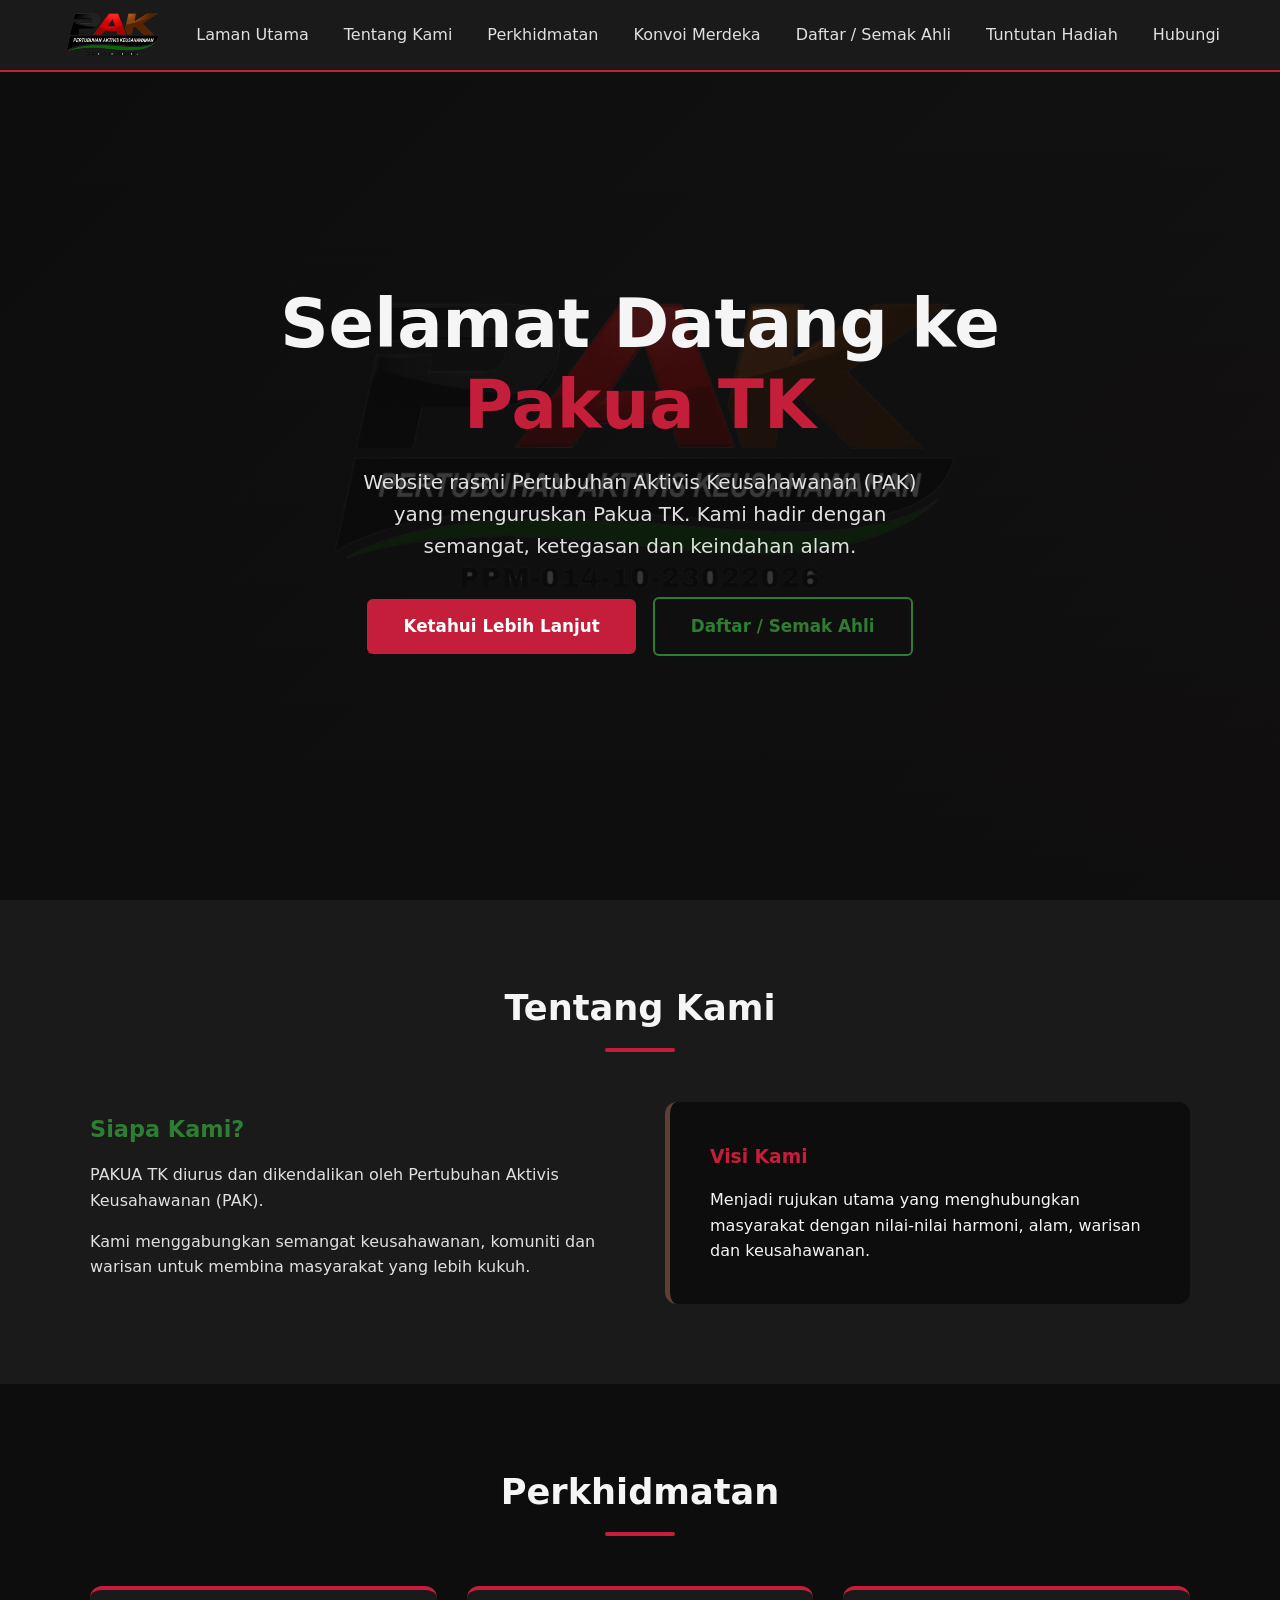
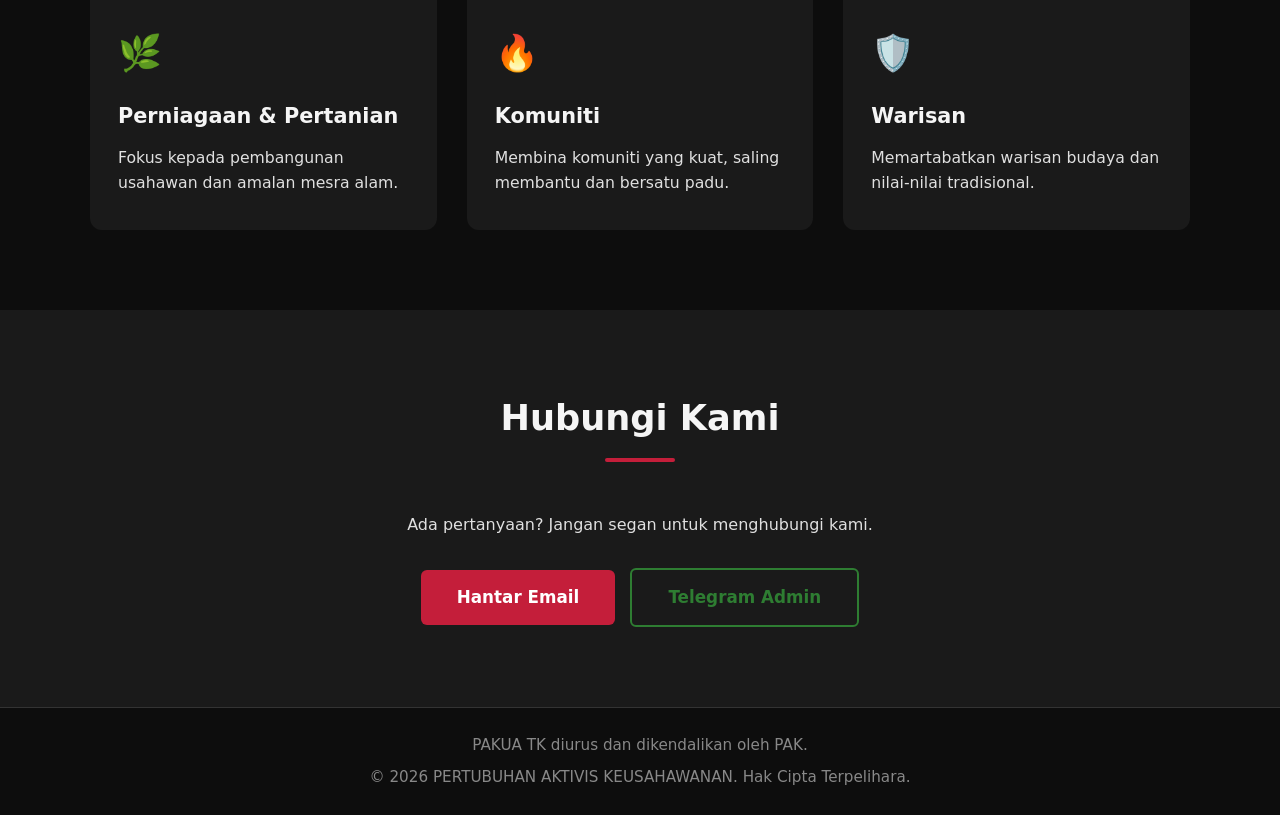
<file: index.html>
<!DOCTYPE html>
<html lang="ms">
<head>
  <meta charset="UTF-8">
  <meta name="viewport" content="width=device-width, initial-scale=1.0">

  <!-- Google Site Verification -->
  <meta name="google-site-verification" content="F7gs9fwdc5c5ignwfaroPd4yM3DponBqpwv69Z9k290" />

  <!-- Primary SEO -->
  <title>PAKUA TK & PAK | Pertubuhan Aktivis Keusahawanan</title>
  <meta name="title" content="PAKUA Selangor & PAK | Pertubuhan Aktivis Keusahawanan">
  <meta name="description" content="Website rasmi PAKUA TK dan Pertubuhan Aktivis Keusahawanan (PAK). Daftar ahli, program Konvoi Merdeka, dan maklumat rasmi.">
  <meta name="robots" content="index, follow">
  <meta name="author" content="Pertubuhan Aktivis Keusahawanan (PAK)">
  <link rel="canonical" href="https://pakua-sel.my/">

  <!-- Open Graph -->
  <meta property="og:type" content="website">
  <meta property="og:url" content="https://pakua-sel.my/">
  <meta property="og:title" content="PAKUA Selangor & PAK">
  <meta property="og:description" content="Website rasmi PAKUA TK dan Pertubuhan Aktivis Keusahawanan (PAK).">
  <meta property="og:image" content="https://i.ibb.co/Pvdn5DMP/IMG-0446.jpg">
  <meta property="og:locale" content="ms_MY">

  <!-- Twitter -->
  <meta name="twitter:card" content="summary_large_image">
  <meta name="twitter:title" content="PAKUA TK & PAK">
  <meta name="twitter:description" content="Website rasmi PAKUA TK dan PAK.">
  <meta name="twitter:image" content="https://i.ibb.co/Pvdn5DMP/IMG-0446.jpg">

  <!-- Favicon -->
  <link rel="icon" type="image/png" href="https://i.ibb.co/DD7QKDFV/2-D42-C2-F9-9-A7-A-4921-8-E6-E-CA17-A6-A873-E0.jpg">

  <link rel="stylesheet" href="style.css">
</head>
<body>

  <!-- Navbar -->
  <header>
    <div class="nav-container">
      <a href="/" class="logo">
        <img src="logo.png" alt="PAK Logo" class="logo-img">
      </a>
      
      <ul class="nav-links" id="navLinks">
        <li><a href="#home">Laman Utama</a></li>
        <li><a href="#about">Tentang Kami</a></li>
        <li><a href="#services">Perkhidmatan</a></li>
        <li><a href="/merdeka69/">Konvoi Merdeka</a></li>
        <li><a href="/pak/">Daftar / Semak Ahli</a></li>
        <li><a href="/claim/">Tuntutan Hadiah</a></li>
        <li><a href="#contact">Hubungi</a></li>
      </ul>

      <div class="hamburger" id="hamburger">
        <span></span>
        <span></span>
        <span></span>
      </div>
    </div>
  </header>

  <!-- Hero -->
  <section class="hero" id="home">
    <div class="hero-content">
      <h1>Selamat Datang ke<br><span>Pakua TK</span></h1>
      <p>Website rasmi Pertubuhan Aktivis Keusahawanan (PAK) yang menguruskan Pakua TK. Kami hadir dengan semangat, ketegasan dan keindahan alam.</p>
      <div>
        <a href="#about" class="btn">Ketahui Lebih Lanjut</a>
        <a href="/pak/" class="btn btn-outline">Daftar / Semak Ahli</a>
      </div>
    </div>
  </section>

  <!-- About -->
  <section class="about" id="about">
    <div class="container">
      <h2 class="section-title">Tentang Kami</h2>
      <div class="about-grid">
        <div class="about-text">
          <h3>Siapa Kami?</h3>
          <p>PAKUA TK diurus dan dikendalikan oleh Pertubuhan Aktivis Keusahawanan (PAK).</p>
          <p>Kami menggabungkan semangat keusahawanan, komuniti dan warisan untuk membina masyarakat yang lebih kukuh.</p>
        </div>
        <div class="about-box">
          <h3 style="color: var(--red); margin-bottom: 15px;">Visi Kami</h3>
          <p>Menjadi rujukan utama yang menghubungkan masyarakat dengan nilai-nilai harmoni, alam, warisan dan keusahawanan.</p>
        </div>
      </div>
    </div>
  </section>

  <!-- Services -->
  <section id="services">
    <div class="container">
      <h2 class="section-title">Perkhidmatan</h2>
      <div class="cards">
        <div class="card">
          <div class="icon">🌿</div>
          <h3>Perniagaan & Pertanian</h3>
          <p>Fokus kepada pembangunan usahawan dan amalan mesra alam.</p>
        </div>
        <div class="card">
          <div class="icon">🔥</div>
          <h3>Komuniti</h3>
          <p>Membina komuniti yang kuat, saling membantu dan bersatu padu.</p>
        </div>
        <div class="card">
          <div class="icon">🛡️</div>
          <h3>Warisan</h3>
          <p>Memartabatkan warisan budaya dan nilai-nilai tradisional.</p>
        </div>
      </div>
    </div>
  </section>

  <!-- Contact -->
  <section class="contact" id="contact">
    <div class="container">
      <h2 class="section-title">Hubungi Kami</h2>
      <p style="margin-bottom: 30px; color: var(--light);">Ada pertanyaan? Jangan segan untuk menghubungi kami.</p>
      <a href="mailto:info@pakua-sel.my" class="btn">Hantar Email</a>
      <a href="https://t.me/MastaXul" class="btn btn-outline" style="margin-left:10px;" target="_blank">Telegram Admin</a>
    </div>
  </section>

  <!-- Footer -->
  <footer>
    <p>PAKUA TK diurus dan dikendalikan oleh PAK.</p>
    <p style="margin-top:8px;">© 2026 PERTUBUHAN AKTIVIS KEUSAHAWANAN. Hak Cipta Terpelihara.</p>
  </footer>

  <script src="script.js"></script>
</body>
</html>
</file>
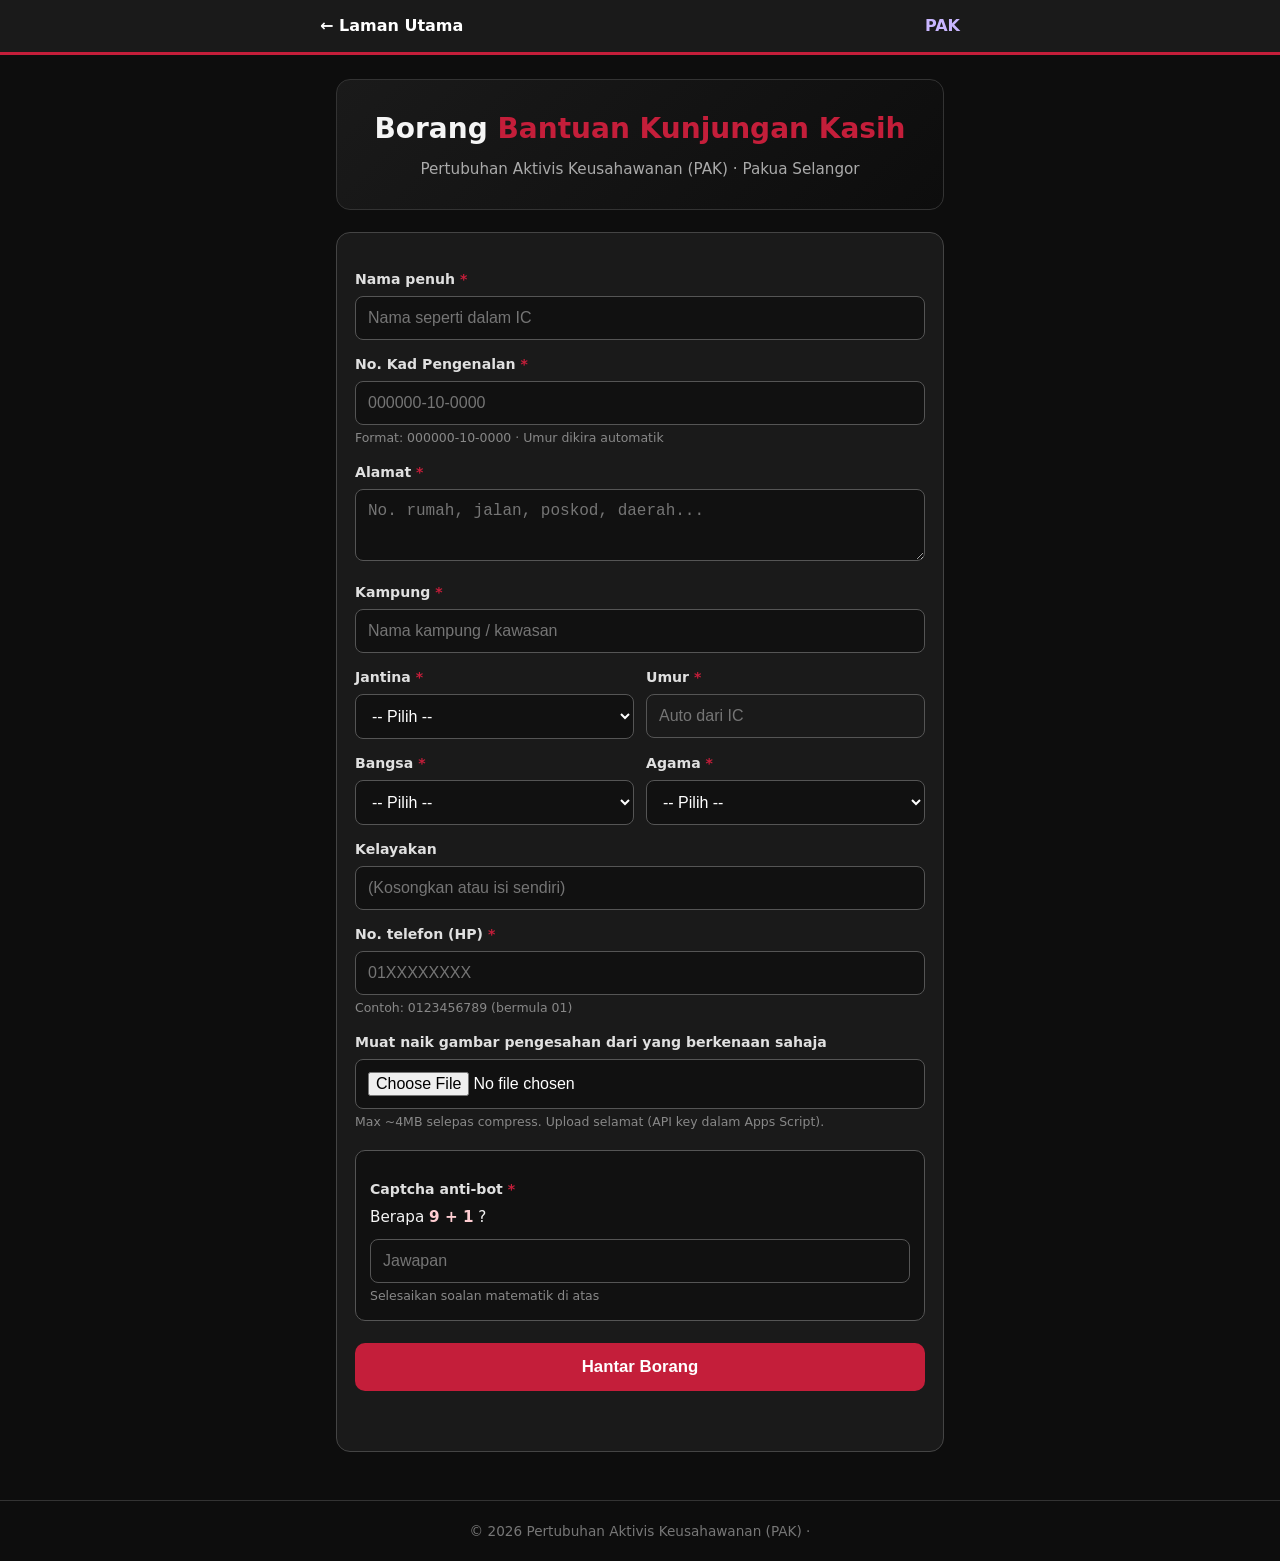
<file: kunjungankasih/index.html>
<!DOCTYPE html>
<html lang="ms">
<head>
  <meta charset="UTF-8">
  <meta name="viewport" content="width=device-width, initial-scale=1.0">
  <title>Borang Bantuan Kunjungan Kasih | PAK</title>
  <meta name="robots" content="index, follow">
  <link rel="icon" type="image/png" href="https://i.ibb.co/DD7QKDFV/2-D42-C2-F9-9-A7-A-4921-8-E6-E-CA17-A6-A873-E0.jpg">
  <style>
    * { margin: 0; padding: 0; box-sizing: border-box; }
    :root {
      --black: #0d0d0d; --dark: #1a1a1a; --red: #c41e3a;
      --white: #f5f5f5; --light: #e0e0e0;
    }
    body {
      font-family: 'Segoe UI', system-ui, sans-serif;
      background: var(--black); color: var(--white); line-height: 1.5; min-height: 100vh;
    }
    header {
      background: var(--dark); border-bottom: 3px solid var(--red);
      padding: 14px 18px; position: sticky; top: 0; z-index: 20;
    }
    .nav-inner {
      max-width: 640px; margin: 0 auto;
      display: flex; justify-content: space-between; align-items: center;
    }
    .nav-inner a { color: #fff; text-decoration: none; font-weight: 600; }
    .nav-inner a:hover { color: var(--red); }
    .wrap { max-width: 640px; margin: 0 auto; padding: 24px 16px 48px; }
    .hero {
      text-align: center; margin-bottom: 22px; padding: 28px 16px; border-radius: 14px;
      background: linear-gradient(135deg, #1a1a1a, #0d0d0d); border: 1px solid #333;
    }
    .hero h1 { font-size: clamp(1.35rem, 4vw, 1.75rem); margin-bottom: 8px; }
    .hero h1 span { color: var(--red); }
    .hero p { color: #aaa; font-size: 0.95rem; }
    .form-card {
      background: var(--dark); border: 1px solid #444; border-radius: 14px; padding: 22px 18px;
    }
    label {
      display: block; font-size: 0.88rem; color: var(--light); margin: 14px 0 6px; font-weight: 600;
    }
    label .req { color: var(--red); }
    input, select, textarea {
      width: 100%; padding: 12px; border-radius: 8px; border: 1px solid #555;
      background: #111; color: #fff; font-size: 1rem;
    }
    input:focus, select:focus, textarea:focus { outline: none; border-color: var(--red); }
    input[readonly] { background: #1a1a1a; color: #ccc; }
    textarea { min-height: 72px; resize: vertical; }
    .hint { font-size: 0.78rem; color: #888; margin-top: 4px; }
    .row2 { display: grid; grid-template-columns: 1fr 1fr; gap: 12px; }
    @media (max-width: 520px) { .row2 { grid-template-columns: 1fr; } }
    .captcha-box {
      margin-top: 18px; padding: 14px; border-radius: 10px;
      background: #111; border: 1px solid #555;
    }
    .captcha-box strong { color: #ffcdd2; }
    .preview {
      display: none; max-width: 160px; margin-top: 8px; border-radius: 8px; border: 1px solid #444;
    }
    .btn {
      width: 100%; margin-top: 22px; padding: 14px; border: none; border-radius: 10px;
      background: var(--red); color: #fff; font-weight: 700; font-size: 1.05rem; cursor: pointer;
    }
    .btn:disabled { opacity: 0.5; cursor: not-allowed; }
    #msg { text-align: center; margin-top: 14px; min-height: 24px; font-size: 0.95rem; }
    #msg.ok { color: #81c784; }
    #msg.err { color: #ef9a9a; }
    footer {
      text-align: center; padding: 20px; color: #777; font-size: 0.85rem; border-top: 1px solid #333;
    }
  </style>
</head>
<body>

<header>
  <div class="nav-inner">
    <a href="/">← Laman Utama</a>
    <span style="font-weight:700;color:#c9b6ff;">PAK</span>
  </div>
</header>

<div class="wrap">
  <section class="hero">
    <h1>Borang <span>Bantuan Kunjungan Kasih</span></h1>
    <p>Pertubuhan Aktivis Keusahawanan (PAK) · Pakua Selangor</p>
  </section>

  <div class="form-card">
    <form id="borangKunjungan" autocomplete="on">
      <label>Nama penuh <span class="req">*</span></label>
      <input type="text" id="nama" required placeholder="Nama seperti dalam IC">

      <label>No. Kad Pengenalan <span class="req">*</span></label>
      <input type="text" id="ic" required inputmode="numeric" placeholder="000000-10-0000" maxlength="14">
      <p class="hint">Format: 000000-10-0000 · Umur dikira automatik</p>

      <label>Alamat <span class="req">*</span></label>
      <textarea id="alamat" required placeholder="No. rumah, jalan, poskod, daerah..."></textarea>

      <label>Kampung <span class="req">*</span></label>
      <input type="text" id="kampung" required placeholder="Nama kampung / kawasan">

      <div class="row2">
        <div>
          <label>Jantina <span class="req">*</span></label>
          <select id="jantina" required>
            <option value="">-- Pilih --</option>
            <option>Lelaki</option>
            <option>Perempuan</option>
          </select>
        </div>
        <div>
          <label>Umur <span class="req">*</span></label>
          <input type="number" id="umur" required readonly min="1" max="120" placeholder="Auto dari IC">
        </div>
      </div>

      <div class="row2">
        <div>
          <label>Bangsa <span class="req">*</span></label>
          <select id="bangsa" required>
            <option value="">-- Pilih --</option>
            <option>Melayu</option>
            <option>Cina</option>
            <option>India</option>
            <option>Bumiputera Sabah</option>
            <option>Bumiputera Sarawak</option>
            <option>Lain-lain</option>
          </select>
        </div>
        <div>
          <label>Agama <span class="req">*</span></label>
          <select id="agama" required>
            <option value="">-- Pilih --</option>
            <option>Islam</option>
            <option>Buddha</option>
            <option>Hindu</option>
            <option>Kristian</option>
            <option>Lain-lain</option>
          </select>
        </div>
      </div>

      <label>Kelayakan</label>
      <input type="text" id="kelayakan" placeholder="(Kosongkan atau isi sendiri)">

      <label>No. telefon (HP) <span class="req">*</span></label>
      <input type="tel" id="telefon" required inputmode="tel" placeholder="01XXXXXXXX" maxlength="12">
      <p class="hint">Contoh: 0123456789 (bermula 01)</p>

      <label>Muat naik gambar pengesahan dari yang berkenaan sahaja</label>
      <input type="file" id="gambarFile" accept="image/*">
      <p class="hint">Max ~4MB selepas compress. Upload selamat (API key dalam Apps Script).</p>
      <img id="gambarPreview" class="preview" alt="Pratonton gambar">
      <input type="hidden" id="gambarUrl">

      <div class="captcha-box">
        <label>Captcha anti-bot <span class="req">*</span></label>
        <p style="margin:6px 0 10px;font-size:0.95rem;">
          Berapa <strong id="captchaSoalan">?</strong> ?
        </p>
        <input type="number" id="captchaJawapan" required placeholder="Jawapan" inputmode="numeric">
        <p class="hint">Selesaikan soalan matematik di atas</p>
      </div>

      <button type="submit" class="btn" id="btnHantar">Hantar Borang</button>
    </form>
    <p id="msg"></p>
  </div>
</div>

<footer>
  <p>© 2026 Pertubuhan Aktivis Keusahawanan (PAK) · </p>
</footer>

<script>
  const API_URL = "https://script.google.com/macros/s/AKfycbzyf3NTQYIIMAnyaHDr1y3idBJ7qxV3AY9iU1O92k4lcFH-BkHBvg6F2L2Tt04LJ6CK/exec";

  const namaInput = document.getElementById("nama");
  const alamatInput = document.getElementById("alamat");
  const kampungInput = document.getElementById("kampung");
  const icInput = document.getElementById("ic");
  const umurInput = document.getElementById("umur");
  const telInput = document.getElementById("telefon");
  const gambarFile = document.getElementById("gambarFile");
  const gambarPreview = document.getElementById("gambarPreview");
  const gambarUrlInput = document.getElementById("gambarUrl");
  const msg = document.getElementById("msg");
  const btn = document.getElementById("btnHantar");

  let captchaHasil = 0;

  function titleCaseLive(str) {
    return str.replace(/(^|\s)(\S)/g, function (_, sp, ch) {
      return sp + ch.toUpperCase();
    });
  }

  function applyTitleCaseOnInput(el) {
    el.addEventListener("input", function () {
      const pos = this.selectionStart;
      const before = this.value;
      const after = titleCaseLive(before);
      if (before !== after) {
        this.value = after;
        try { this.setSelectionRange(pos, pos); } catch (e) {}
      }
    });
  }

  applyTitleCaseOnInput(namaInput);
  applyTitleCaseOnInput(alamatInput);
  applyTitleCaseOnInput(kampungInput);

  icInput.addEventListener("input", function () {
    let d = this.value.replace(/\D/g, "").slice(0, 12);
    if (d.length > 8) {
      this.value = d.slice(0, 6) + "-" + d.slice(6, 8) + "-" + d.slice(8);
    } else if (d.length > 6) {
      this.value = d.slice(0, 6) + "-" + d.slice(6);
    } else {
      this.value = d;
    }
    kiraUmurDariIC(d);
  });

  function kiraUmurDariIC(digit12) {
    if (digit12.length < 6) {
      umurInput.value = "";
      return;
    }
    const yy = parseInt(digit12.slice(0, 2), 10);
    const mm = parseInt(digit12.slice(2, 4), 10);
    const dd = parseInt(digit12.slice(4, 6), 10);
    if (mm < 1 || mm > 12 || dd < 1 || dd > 31) {
      umurInput.value = "";
      return;
    }
    const now = new Date();
    const tahunPenuh = yy <= (now.getFullYear() % 100) ? 2000 + yy : 1900 + yy;
    const lahir = new Date(tahunPenuh, mm - 1, dd);
    if (lahir.getMonth() !== mm - 1 || lahir.getDate() !== dd) {
      umurInput.value = "";
      return;
    }
    let umur = now.getFullYear() - lahir.getFullYear();
    const m = now.getMonth() - lahir.getMonth();
    if (m < 0 || (m === 0 && now.getDate() < lahir.getDate())) umur--;
    if (umur < 1 || umur > 120) {
      umurInput.value = "";
      return;
    }
    umurInput.value = umur;
  }

  telInput.addEventListener("input", function () {
    this.value = this.value.replace(/\D/g, "").slice(0, 11);
  });

  function buatCaptcha() {
    const a = Math.floor(Math.random() * 8) + 2;
    const b = Math.floor(Math.random() * 8) + 1;
    captchaHasil = a + b;
    document.getElementById("captchaSoalan").textContent = a + " + " + b;
    document.getElementById("captchaJawapan").value = "";
  }
  buatCaptcha();

  function validIC(v) {
    return /^\d{6}-\d{2}-\d{4}$/.test(v);
  }
  function validHP(v) {
    return /^01\d{8,9}$/.test(v);
  }

  function kecilkanGambar(file, maxSisi, kualiti) {
    maxSisi = maxSisi || 1280;
    kualiti = kualiti || 0.82;
    return new Promise(function (resolve) {
      var img = new Image();
      var url = URL.createObjectURL(file);
      img.onload = function () {
        var skala = Math.min(1, maxSisi / Math.max(img.width, img.height));
        var c = document.createElement("canvas");
        c.width = Math.round(img.width * skala);
        c.height = Math.round(img.height * skala);
        c.getContext("2d").drawImage(img, 0, 0, c.width, c.height);
        URL.revokeObjectURL(url);
        c.toBlob(function (b) {
          resolve(b ? new File([b], "gambar.jpg", { type: "image/jpeg" }) : file);
        }, "image/jpeg", kualiti);
      };
      img.onerror = function () {
        URL.revokeObjectURL(url);
        resolve(file);
      };
      img.src = url;
    });
  }

  function fileToBase64(file) {
    return new Promise(function (resolve, reject) {
      var reader = new FileReader();
      reader.onload = function () {
        resolve(String(reader.result || "").split(",")[1] || "");
      };
      reader.onerror = reject;
      reader.readAsDataURL(file);
    });
  }

  gambarFile.addEventListener("change", async function () {
    var asal = this.files[0];
    gambarUrlInput.value = "";
    gambarPreview.style.display = "none";
    if (!asal) return;

    if (asal.size > 8 * 1024 * 1024) {
      msg.className = "err";
      msg.textContent = "❌ Gambar terlalu besar (max 8MB sebelum compress)";
      this.value = "";
      return;
    }

    msg.className = "";
    msg.textContent = "⏳ Memproses & upload gambar...";
    btn.disabled = true;

    try {
      var file = await kecilkanGambar(asal);
      gambarPreview.src = URL.createObjectURL(file);
      gambarPreview.style.display = "block";

      var base64 = await fileToBase64(file);
      var res = await fetch(API_URL, {
        method: "POST",
        headers: { "Content-Type": "text/plain;charset=utf-8" },
        body: JSON.stringify({
          action: "uploadGambar",
          base64: base64,
          mime: file.type || "image/jpeg"
        })
      });
      var json = await res.json();
      if (!json.success) throw new Error(json.error || "Upload gagal");

      gambarUrlInput.value = json.url || "";
      msg.className = "ok";
      msg.textContent = "✅ Gambar dimuat naik";
    } catch (err) {
      msg.className = "err";
      msg.textContent = "❌ Gambar: " + (err.message || err);
      gambarFile.value = "";
      gambarPreview.style.display = "none";
      gambarUrlInput.value = "";
    }
    btn.disabled = false;
  });

  document.getElementById("borangKunjungan").addEventListener("submit", async function (e) {
    e.preventDefault();
    msg.className = "";
    msg.textContent = "";

    const jawapan = parseInt(document.getElementById("captchaJawapan").value, 10);
    if (jawapan !== captchaHasil) {
      msg.className = "err";
      msg.textContent = "⚠️ Captcha salah. Cuba lagi.";
      buatCaptcha();
      return;
    }

    const payload = {
      action: "simpanKunjungan",
      nama: namaInput.value.trim(),
      ic: icInput.value.trim(),
      alamat: alamatInput.value.trim(),
      kampung: kampungInput.value.trim(),
      jantina: document.getElementById("jantina").value,
      bangsa: document.getElementById("bangsa").value,
      agama: document.getElementById("agama").value,
      umur: umurInput.value,
      kelayakan: document.getElementById("kelayakan").value.trim(),
      telefon: telInput.value.trim(),
      gambarUrl: gambarUrlInput.value.trim()
    };

    if (!validIC(payload.ic)) {
      msg.className = "err";
      msg.textContent = "⚠️ No. IC mesti format 000000-10-0000";
      icInput.focus();
      return;
    }
    if (!payload.umur) {
      msg.className = "err";
      msg.textContent = "⚠️ Umur tidak dapat dikira. Semak No. IC.";
      icInput.focus();
      return;
    }
    if (!validHP(payload.telefon)) {
      msg.className = "err";
      msg.textContent = "⚠️ No. HP mesti bermula 01 dan 10–11 digit";
      telInput.focus();
      return;
    }

    btn.disabled = true;
    msg.textContent = "⏳ Menghantar...";

    try {
      const res = await fetch(API_URL, {
        method: "POST",
        headers: { "Content-Type": "text/plain;charset=utf-8" },
        body: JSON.stringify(payload)
      });
      const json = await res.json();
      if (!json.success) throw new Error(json.error || "Gagal simpan");

      msg.className = "ok";
      msg.textContent = "✅ Borang berjaya dihantar. Terima kasih.";
      this.reset();
      umurInput.value = "";
      gambarUrlInput.value = "";
      gambarPreview.style.display = "none";
      buatCaptcha();
    } catch (err) {
      msg.className = "err";
      msg.textContent = "❌ Gagal: " + (err.message || err);
      buatCaptcha();
    }
    btn.disabled = false;
  });
</script>
</body>
</html>
</file>
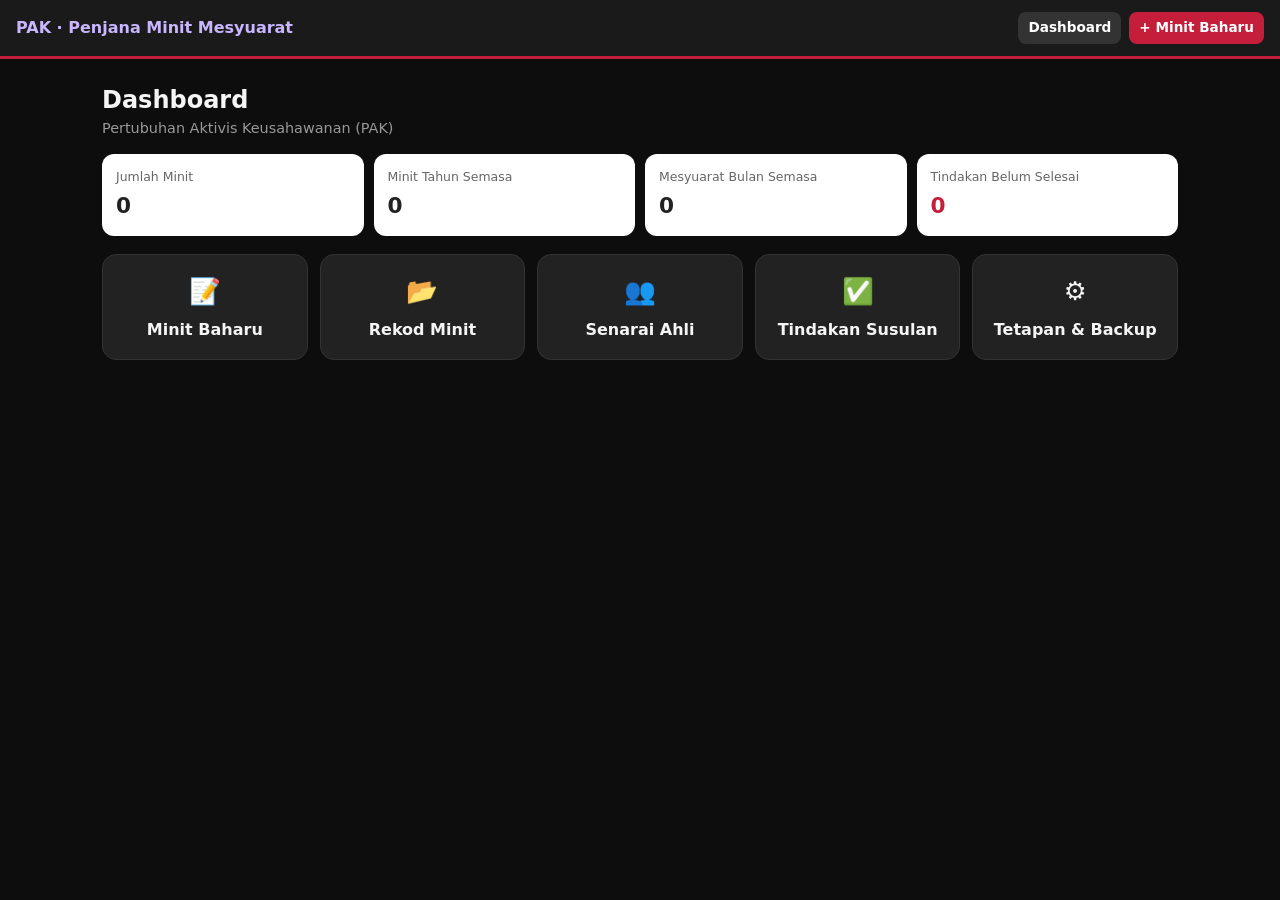
<file: minitmesyuarat/index.html>
<!DOCTYPE html>
<html lang="ms">
<head>
<meta charset="UTF-8">
<meta name="viewport" content="width=device-width, initial-scale=1.0, viewport-fit=cover">
<title>PAK – Penjana Minit Mesyuarat</title>
<meta name="robots" content="noindex, nofollow">
<link rel="icon" type="image/jpeg" href="https://i.ibb.co/DD7QKDFV/2-D42-C2-F9-9-A7-A-4921-8-E6-E-CA17-A6-A873-E0.jpg">
<style>
:root{--bg:#0d0d0d;--panel:#1a1a1a;--card:#222;--red:#c41e3a;--green:#2e7d32;--purple:#6a1b9a;--text:#f5f5f5;--muted:#999;--border:#333}
*{box-sizing:border-box;margin:0;padding:0}
body{font-family:system-ui,-apple-system,'Segoe UI',sans-serif;background:var(--bg);color:var(--text);line-height:1.45;min-height:100vh;padding:env(safe-area-inset-top,0) env(safe-area-inset-right,0) env(safe-area-inset-bottom,0) env(safe-area-inset-left,0)}
button,input,select,textarea{font:inherit}
.hidden{display:none!important}
.app-header{background:var(--panel);border-bottom:3px solid var(--red);padding:12px 16px;position:sticky;top:0;z-index:40;display:flex;align-items:center;justify-content:space-between;gap:12px;flex-wrap:wrap}
.app-header h1{font-size:1rem;color:#c9b6ff}
.btn{border:none;border-radius:10px;padding:10px 14px;font-weight:700;cursor:pointer;color:#fff;background:var(--red)}
.btn:disabled{opacity:.45;cursor:not-allowed}
.btn-sec{background:#333}.btn-green{background:var(--green)}.btn-purple{background:var(--purple)}.btn-dark{background:#555}
.btn-sm{padding:6px 10px;font-size:.85rem;border-radius:8px}
.wrap{max-width:1100px;margin:0 auto;padding:16px 12px 40px}
.grid-stats{display:grid;grid-template-columns:repeat(auto-fit,minmax(140px,1fr));gap:10px;margin:16px 0}
.stat{background:#fff;color:#222;border-radius:12px;padding:14px}
.stat .lbl{font-size:.78rem;color:#666}.stat .val{font-size:1.35rem;font-weight:800;margin-top:4px}
.menu-grid{display:grid;grid-template-columns:repeat(auto-fit,minmax(160px,1fr));gap:12px;margin-top:18px}
.menu-card{background:var(--card);border:1px solid var(--border);border-radius:14px;padding:18px 14px;text-align:center;cursor:pointer}
.menu-card:active{transform:scale(.98)}
.menu-card .ico{font-size:1.6rem;margin-bottom:8px}.menu-card .ttl{font-weight:700}
.panel{background:var(--panel);border:1px solid var(--border);border-radius:14px;padding:16px;margin-bottom:14px}
.panel h2{font-size:1.05rem;margin-bottom:12px;color:#c9b6ff}
label{display:block;font-size:.85rem;color:var(--muted);margin:8px 0 4px}
input,select,textarea{width:100%;padding:10px;border-radius:8px;border:1px solid #555;background:#111;color:#fff}
textarea{min-height:70px;resize:vertical}
.row2{display:grid;grid-template-columns:1fr 1fr;gap:10px}
.row3{display:grid;grid-template-columns:1fr 1fr 1fr;gap:10px}
@media(max-width:700px){.row2,.row3{grid-template-columns:1fr}}
.toolbar{display:flex;flex-wrap:wrap;gap:8px;margin:12px 0}
table{width:100%;border-collapse:collapse;font-size:.85rem;background:#fff;color:#222;border-radius:10px;overflow:hidden}
th,td{padding:8px;border-bottom:1px solid #eee;text-align:left;vertical-align:top}
th{background:#f3e5f5;color:#4a148c}
td input,td select{background:#fff;color:#222;border-color:#ccc;padding:6px}
.badge{display:inline-block;padding:2px 8px;border-radius:999px;font-size:.75rem;font-weight:700}
.b-belum{background:#eceff1;color:#455a64}.b-dalam{background:#e3f2fd;color:#1565c0}.b-selesai{background:#e8f5e9;color:#2e7d32}
.agenda-card{background:#1e1e1e;border:1px solid #444;border-radius:12px;padding:12px;margin-bottom:10px}
.agenda-card h3{font-size:.95rem;margin-bottom:8px}
.list-actions{display:flex;flex-wrap:wrap;gap:6px;margin-top:8px}
.toast{position:fixed;bottom:calc(20px + env(safe-area-inset-bottom,0px));left:50%;transform:translateX(-50%);background:#333;color:#fff;padding:10px 16px;border-radius:10px;z-index:100;display:none;max-width:90vw;text-align:center}
.toast.show{display:block}
.preview-wrap{background:#555;padding:16px;border-radius:12px;overflow:auto}
.doc-a4{width:210mm;max-width:100%;min-height:297mm;margin:0 auto;background:#fff;color:#111;padding:18mm 16mm;font-family:'Times New Roman',Times,serif;font-size:11pt;line-height:1.4;box-shadow:0 4px 24px rgba(0,0,0,.4)}
.doc-a4 h1{text-align:center;font-size:14pt;margin:8px 0}
.doc-a4 h2{font-size:12pt;margin:14px 0 6px;border-bottom:1px solid #333;padding-bottom:3px}
.doc-a4 .org{text-align:center;font-size:10pt}
.doc-a4 .logo{display:block;margin:0 auto 6px;max-height:60px}
.doc-a4 table{width:100%;border-collapse:collapse;margin:8px 0;font-size:10pt;border-radius:0}
.doc-a4 th,.doc-a4 td{border:1px solid #333;padding:4px 6px;background:#fff;color:#111}
.doc-a4 .sign{display:grid;grid-template-columns:1fr 1fr;gap:24px;margin-top:36px}
.doc-a4 .sign .box{text-align:center;min-height:90px}
.doc-a4 .agenda-item{margin:12px 0}
.doc-a4 .muted{color:#444;font-size:10pt}
@media print{
  body *{visibility:hidden}
  #printArea,#printArea *{visibility:visible}
  #printArea{position:absolute;left:0;top:0;width:100%;padding:0;background:#fff}
  .doc-a4{box-shadow:none;width:100%;padding:12mm}
  .no-print{display:none!important}
}
</style>
</head>
<body>

<header class="app-header no-print">
  <h1>PAK · Penjana Minit Mesyuarat</h1>
  <div style="display:flex;gap:8px;flex-wrap:wrap">
    <button class="btn btn-sec btn-sm" type="button" data-nav="dashboard">Dashboard</button>
    <button class="btn btn-sm" type="button" data-nav="borang">+ Minit Baharu</button>
  </div>
</header>

<div class="wrap">

  <section id="page-dashboard" class="no-print">
    <h2 style="margin-top:8px">Dashboard</h2>
    <p style="color:var(--muted);font-size:.9rem">Pertubuhan Aktivis Keusahawanan (PAK)</p>
    <div class="grid-stats">
      <div class="stat"><div class="lbl">Jumlah Minit</div><div class="val" id="stTotal">0</div></div>
      <div class="stat"><div class="lbl">Minit Tahun Semasa</div><div class="val" id="stYear">0</div></div>
      <div class="stat"><div class="lbl">Mesyuarat Bulan Semasa</div><div class="val" id="stMonth">0</div></div>
      <div class="stat"><div class="lbl">Tindakan Belum Selesai</div><div class="val" id="stTodo" style="color:#c41e3a">0</div></div>
    </div>
    <div class="menu-grid">
      <div class="menu-card" data-nav="borang"><div class="ico">📝</div><div class="ttl">Minit Baharu</div></div>
      <div class="menu-card" data-nav="rekod"><div class="ico">📂</div><div class="ttl">Rekod Minit</div></div>
      <div class="menu-card" data-nav="ahli"><div class="ico">👥</div><div class="ttl">Senarai Ahli</div></div>
      <div class="menu-card" data-nav="tindakan"><div class="ico">✅</div><div class="ttl">Tindakan Susulan</div></div>
      <div class="menu-card" data-nav="tetapan"><div class="ico">⚙️</div><div class="ttl">Tetapan &amp; Backup</div></div>
    </div>
  </section>

  <section id="page-borang" class="hidden no-print">
    <div class="toolbar">
      <button class="btn btn-sec btn-sm" type="button" data-nav="dashboard">← Kembali</button>
      <button class="btn btn-sm" type="button" id="btnPreview">Pratonton</button>
      <button class="btn btn-green btn-sm" type="button" id="btnSave">💾 Simpan</button>
      <button class="btn btn-purple btn-sm" type="button" id="btnDupFrom">Salin Minit Lain</button>
    </div>

    <div class="panel">
      <h2>Maklumat Mesyuarat</h2>
      <div class="row2">
        <div><label for="fOrg">Nama organisasi</label><input id="fOrg"></div>
        <div><label for="fNoMinit">No. Minit (dijana bila simpan)</label><input id="fNoMinit" readonly></div>
      </div>
      <div class="row2">
        <div><label for="fNama">Nama mesyuarat *</label><input id="fNama" placeholder="cth: Mesyuarat Jawatankuasa"></div>
        <div><label for="fBil">Bil. mesyuarat</label><input id="fBil" type="number" min="1" value="1"></div>
      </div>
      <div class="row3">
        <div><label for="fTahun">Tahun</label><input id="fTahun" type="number"></div>
        <div><label for="fTarikh">Tarikh *</label><input id="fTarikh" type="date"></div>
        <div><label for="fHari">Hari</label><input id="fHari" readonly></div>
      </div>
      <div class="row3">
        <div><label for="fMula">Masa mula</label><input id="fMula" type="time"></div>
        <div><label for="fTamat">Masa tamat</label><input id="fTamat" type="time"></div>
        <div><label for="fTempat">Tempat</label><input id="fTempat"></div>
      </div>
      <div class="row2">
        <div><label for="fPengerusi">Pengerusi *</label><input id="fPengerusi"></div>
        <div><label for="fSetiausaha">Setiausaha *</label><input id="fSetiausaha"></div>
      </div>
    </div>

    <div class="panel">
      <h2>Kehadiran <span id="hadirCount" style="font-size:.85rem;color:var(--muted)"></span></h2>
      <div class="toolbar">
        <button class="btn btn-sm" type="button" id="btnAddHadir">+ Tambah baris</button>
        <button class="btn btn-sec btn-sm" type="button" id="btnPickAhli">Pilih dari Senarai Ahli</button>
      </div>
      <div style="overflow-x:auto">
        <table>
          <thead><tr><th>Nama</th><th>Jawatan</th><th>Status</th><th></th></tr></thead>
          <tbody id="hadirBody"></tbody>
        </table>
      </div>
    </div>

    <div class="panel">
      <h2>Pembukaan &amp; Pengesahan</h2>
      <label for="fLepas">Pengesahan minit mesyuarat lepas</label>
      <textarea id="fLepas" placeholder="cth: Minit mesyuarat lepas dibacakan, disahkan dan dicadangkan oleh ... disokong oleh ..."></textarea>
    </div>

    <div class="panel">
      <h2>Agenda</h2>
      <p style="color:var(--muted);font-size:.85rem;margin-bottom:8px">Tulis nota ringkas dalam Perbincangan, kemudian tekan 🤖 Kemas. Nota asal disimpan, boleh Undo.</p>
      <div class="toolbar">
        <button class="btn btn-purple btn-sm" type="button" id="btnKemasSemua">🤖 Kemas semua Perbincangan</button>
      </div>
      <div id="agendaList"></div>
      <button class="btn btn-sm" type="button" id="btnAddAgenda">+ Tambah Agenda</button>
    </div>

    <div class="panel">
      <h2>Hal-hal Lain &amp; Penutup</h2>
      <label for="fLain">Hal-hal lain</label><textarea id="fLain"></textarea>
      <label for="fPenutup">Penutup</label>
      <textarea id="fPenutup" placeholder="Kosongkan untuk teks lalai (mesyuarat ditangguhkan pada masa tamat)"></textarea>
    </div>

    <div class="toolbar">
      <button class="btn btn-sm" type="button" id="btnPreview2">Pratonton Minit</button>
      <button class="btn btn-green btn-sm" type="button" id="btnSave2">💾 Simpan</button>
    </div>
  </section>

  <section id="page-preview" class="hidden">
    <div class="toolbar no-print">
      <button class="btn btn-sec btn-sm" type="button" id="btnBackEdit">← Edit</button>
      <button class="btn btn-sm" type="button" id="btnPrint">🖨️ Cetak</button>
      <button class="btn btn-sm" type="button" id="btnPdf">📄 PDF</button>
      <button class="btn btn-sm" type="button" id="btnWord">📝 Word</button>
      <button class="btn btn-sec btn-sm" type="button" id="btnCopy">📋 Salin teks</button>
      <button class="btn btn-green btn-sm" type="button" id="btnSave3">💾 Simpan</button>
    </div>
    <div class="preview-wrap" id="printArea"></div>
  </section>

  <section id="page-rekod" class="hidden no-print">
    <div class="toolbar">
      <button class="btn btn-sec btn-sm" type="button" data-nav="dashboard">← Kembali</button>
      <input type="search" id="rekodCari" placeholder="Cari..." style="max-width:200px">
      <select id="rekodTahun" style="max-width:140px"><option value="all">Semua tahun</option></select>
      <select id="rekodBulan" style="max-width:140px">
        <option value="all">Semua bulan</option>
        <option value="01">Jan</option><option value="02">Feb</option><option value="03">Mac</option>
        <option value="04">Apr</option><option value="05">Mei</option><option value="06">Jun</option>
        <option value="07">Jul</option><option value="08">Ogo</option><option value="09">Sep</option>
        <option value="10">Okt</option><option value="11">Nov</option><option value="12">Dis</option>
      </select>
    </div>
    <div style="overflow-x:auto">
      <table>
        <thead><tr><th>No. Minit</th><th>Mesyuarat</th><th>Tarikh</th><th>Pengerusi</th><th>Status</th><th>Tindakan</th></tr></thead>
        <tbody id="rekodBody"></tbody>
      </table>
    </div>
  </section>

  <section id="page-ahli" class="hidden no-print">
    <div class="toolbar">
      <button class="btn btn-sec btn-sm" type="button" data-nav="dashboard">← Kembali</button>
    </div>
    <div class="panel">
      <h2 id="ahliTitle">Ahli Baharu</h2>
      <div class="row3">
        <div><label for="mNama">Nama penuh *</label><input id="mNama"></div>
        <div><label for="mNo">No. ahli</label><input id="mNo"></div>
        <div><label for="mJaw">Jawatan</label><input id="mJaw"></div>
      </div>
      <div class="row3">
        <div><label for="mTel">Telefon</label><input id="mTel" type="tel"></div>
        <div><label for="mEmail">E-mel</label><input id="mEmail" type="email"></div>
        <div><label for="mStatus">Status</label><select id="mStatus"><option>Aktif</option><option>Tidak Aktif</option></select></div>
      </div>
      <div class="toolbar">
        <button class="btn btn-green btn-sm" type="button" id="btnAhliSave">Simpan Ahli</button>
        <button class="btn btn-sec btn-sm" type="button" id="btnAhliReset">Kosongkan</button>
      </div>
    </div>
    <div style="overflow-x:auto">
      <table>
        <thead><tr><th>Nama</th><th>No. Ahli</th><th>Jawatan</th><th>Telefon</th><th>E-mel</th><th>Status</th><th></th></tr></thead>
        <tbody id="ahliBody"></tbody>
      </table>
    </div>
  </section>

  <section id="page-tindakan" class="hidden no-print">
    <div class="toolbar">
      <button class="btn btn-sec btn-sm" type="button" data-nav="dashboard">← Kembali</button>
    </div>
    <div style="overflow-x:auto">
      <table>
        <thead><tr><th>Bil</th><th>Perkara</th><th>Tindakan</th><th>PIC</th><th>Tarikh Akhir</th><th>Status</th><th>Dari Minit</th></tr></thead>
        <tbody id="todoBody"></tbody>
      </table>
    </div>
  </section>

  <section id="page-tetapan" class="hidden no-print">
    <div class="toolbar">
      <button class="btn btn-sec btn-sm" type="button" data-nav="dashboard">← Kembali</button>
      <button class="btn btn-green btn-sm" type="button" id="btnSaveSet">Simpan Tetapan</button>
    </div>
    <div class="panel">
      <h2>Organisasi</h2>
      <label for="sOrg">Nama organisasi</label><input id="sOrg">
      <label for="sAlamat">Alamat</label><textarea id="sAlamat"></textarea>
      <div class="row2">
        <div><label for="sTel">Telefon</label><input id="sTel"></div>
        <div><label for="sEmail">E-mel</label><input id="sEmail" type="email"></div>
      </div>
      <label for="sLogo">URL Logo</label><input id="sLogo" placeholder="https://...">
      <label for="sFormat">Format no. minit ({TAHUN} {SEQ})</label><input id="sFormat" placeholder="PAK/MM/{TAHUN}/{SEQ}">
      <label for="sGas">Google Apps Script Web App URL (untuk Gemini &amp; Sheet)</label>
      <input id="sGas" placeholder="https://script.google.com/macros/s/.../exec">
      <label for="sToken">Token rahsia (mesti sama dengan yang disemak di GAS)</label>
      <input id="sToken" type="password" autocomplete="off">
      <p style="color:var(--muted);font-size:.8rem;margin-top:8px">Tanpa URL: data lokal sahaja. Token dihantar dalam setiap permintaan; server GAS mesti tolak jika token tak sepadan.</p>
    </div>
    <div class="panel">
      <h2>Backup Data</h2>
      <p style="color:var(--muted);font-size:.85rem">Data disimpan dalam browser ini sahaja. Eksport selalu sebagai backup.</p>
      <div class="toolbar">
        <button class="btn btn-sm" type="button" id="btnExport">⬇️ Eksport JSON</button>
        <button class="btn btn-sec btn-sm" type="button" id="btnImport">⬆️ Import JSON</button>
        <input type="file" id="fileImport" accept="application/json,.json" class="hidden">
      </div>
    </div>
  </section>
</div>

<div class="toast" id="toast"></div>

<script>
(function () {
  const LS = {meetings:'pak_minit_meetings',members:'pak_minit_members',settings:'pak_minit_settings',draft:'pak_minit_draft',seq:'pak_minit_seq'};
  const defaultSettings = {
    org:'Pertubuhan Aktivis Keusahawanan (PAK)',alamat:'',tel:'',email:'',
    logo:'https://i.ibb.co/DD7QKDFV/2-D42-C2-F9-9-A7-A-4921-8-E6-E-CA17-A6-A873-E0.jpg',
    format:'PAK/MM/{TAHUN}/{SEQ}',gasUrl:'',gasToken:''
  };
  const BULAN = ['Januari','Februari','Mac','April','Mei','Jun','Julai','Ogos','September','Oktober','November','Disember'];
  const HARI = ['Ahad','Isnin','Selasa','Rabu','Khamis','Jumaat','Sabtu'];

  function loadJSON(k, def) { try { const v = JSON.parse(localStorage.getItem(k)); return v == null ? def : v; } catch (e) { return def; } }
  function saveJSON(k, v) {
    try { localStorage.setItem(k, JSON.stringify(v)); return true; }
    catch (e) { toast('⚠️ Gagal simpan (storan penuh / mod private). Eksport backup!'); return false; }
  }
  let settings = Object.assign({}, defaultSettings, loadJSON(LS.settings, {}));
  let meetings = loadJSON(LS.meetings, []);
  let members = loadJSON(LS.members, []);
  let current = emptyMeeting();
  let editId = null;
  let editMember = -1;
  let busyAI = false;

  const $ = id => document.getElementById(id);
  function esc(s) { return String(s == null ? '' : s).replace(/&/g,'&amp;').replace(/</g,'&lt;').replace(/>/g,'&gt;').replace(/"/g,'&quot;'); }
  function nl(s) { return esc(s).replace(/\n/g, '<br>'); }

  let toastTimer;
  function toast(msg) {
    const t = $('toast');
    t.textContent = msg; t.classList.add('show');
    clearTimeout(toastTimer);
    toastTimer = setTimeout(() => t.classList.remove('show'), 3000);
  }

  function fmtTarikh(iso) {
    if (!iso) return '';
    const p = iso.split('-');
    if (p.length !== 3) return iso;
    return parseInt(p[2], 10) + ' ' + BULAN[parseInt(p[1], 10) - 1] + ' ' + p[0];
  }
  function hariDariTarikh(iso) {
    if (!iso) return '';
    return HARI[new Date(iso + 'T12:00:00').getDay()];
  }

  function emptyMeeting() {
    return {
      id:'m_' + Date.now(), noMinit:'', org:settings.org, nama:'', bil:1, tahun:new Date().getFullYear(),
      tarikh:'', hari:'', mula:'', tamat:'', tempat:'', pengerusi:'', setiausaha:'',
      lepas:'', lain:'', penutup:'', hadir:[], agenda:[], status:'Draf', updatedAt:new Date().toISOString()
    };
  }

  /* No. minit: dijana masa simpan sahaja; guna nombor tertinggi sedia ada supaya tiada lompang */
  function janaNoMinit(tahun) {
    const fmt = settings.format || 'PAK/MM/{TAHUN}/{SEQ}';
    let max = parseInt(localStorage.getItem(LS.seq + '_' + tahun) || '0', 10);
    meetings.forEach(m => {
      if (String(m.tahun) !== String(tahun)) return;
      const mt = String(m.noMinit || '').match(/(\d+)\D*$/);
      if (mt) max = Math.max(max, parseInt(mt[1], 10));
    });
    const seq = max + 1;
    try { localStorage.setItem(LS.seq + '_' + tahun, String(seq)); } catch (e) {}
    return fmt.replace('{TAHUN}', tahun).replace('{SEQ}', String(seq).padStart(3, '0'));
  }

  function showPage(name) {
    ['dashboard','borang','preview','rekod','ahli','tindakan','tetapan'].forEach(p => {
      const el = $('page-' + p);
      if (el) el.classList.toggle('hidden', p !== name);
    });
    if (name === 'dashboard') refreshStats();
    if (name === 'rekod') renderRekod();
    if (name === 'ahli') { renderAhli(); resetAhliForm(); }
    if (name === 'tindakan') renderTodo();
    if (name === 'tetapan') fillSettings();
    if (name === 'borang') fillForm();
    window.scrollTo(0, 0);
  }

  document.querySelectorAll('[data-nav]').forEach(el => {
    el.addEventListener('click', () => {
      const n = el.getAttribute('data-nav');
      if (n === 'borang') {
        editId = null;
        current = emptyMeeting();
      }
      showPage(n);
    });
  });

  function refreshStats() {
    const y = new Date().getFullYear();
    const m = String(new Date().getMonth() + 1).padStart(2, '0');
    $('stTotal').textContent = meetings.length;
    $('stYear').textContent = meetings.filter(x => String(x.tahun) === String(y)).length;
    $('stMonth').textContent = meetings.filter(x => (x.tarikh || '').startsWith(y + '-' + m)).length;
    let todo = 0;
    meetings.forEach(mt => (mt.agenda || []).forEach(a => { if (a.tindakan && a.statusTindakan !== 'Selesai') todo++; }));
    $('stTodo').textContent = todo;
  }

  const F = {fOrg:'org',fNoMinit:'noMinit',fNama:'nama',fTempat:'tempat',fPengerusi:'pengerusi',fSetiausaha:'setiausaha',fMula:'mula',fTamat:'tamat',fTarikh:'tarikh',fLepas:'lepas',fLain:'lain',fPenutup:'penutup'};

  function fillForm() {
    const c = current;
    Object.keys(F).forEach(id => { $(id).value = c[F[id]] || ''; });
    if (!c.org) $('fOrg').value = settings.org;
    $('fNoMinit').value = c.noMinit || '(dijana bila simpan)';
    $('fBil').value = c.bil || 1;
    $('fTahun').value = c.tahun || new Date().getFullYear();
    $('fHari').value = c.hari || hariDariTarikh(c.tarikh);
    renderHadir();
    renderAgenda();
  }

  function readForm() {
    Object.keys(F).forEach(id => {
      if (id === 'fNoMinit') return;
      current[F[id]] = $(id).value.trim();
    });
    current.bil = parseInt($('fBil').value, 10) || 1;
    current.tahun = parseInt($('fTahun').value, 10) || new Date().getFullYear();
    current.hari = $('fHari').value;
    current.updatedAt = new Date().toISOString();
  }

  $('fTarikh').addEventListener('change', function () {
    $('fHari').value = hariDariTarikh(this.value);
    if (this.value) $('fTahun').value = this.value.slice(0, 4);
    autoSaveDraft();
  });
  Object.keys(F).concat(['fBil','fTahun']).forEach(id => {
    if (id !== 'fNoMinit') $(id).addEventListener('input', autoSaveDraft);
  });

  function autoSaveDraft() {
    readForm();
    saveJSON(LS.draft, { m: current, editId: editId });
  }

  /* ===== GAS / Gemini ===== */
  function gasBody(obj) { return JSON.stringify(Object.assign({ token: settings.gasToken || '' }, obj)); }

  async function panggilAI(mode, teks, konteks, senyap) {
    const url = (settings.gasUrl || '').trim();
    if (!url) { toast('Isi Google Apps Script URL dalam Tetapan dahulu.'); return { err: 'Tiada URL GAS' }; }
    try {
      const res = await fetch(url, {
        method: 'POST', headers: { 'Content-Type': 'text/plain;charset=utf-8' },
        body: gasBody({ action: 'aiBantuMinit', mode: mode, teks: teks, konteks: konteks || {} })
      });
      const json = await res.json();
      if (!json.success) throw new Error(json.error || 'Gagal');
      return { teks: json.teks || '' };
    } catch (e) {
      if (!senyap) toast('Gemini gagal: ' + (e.message || e));
      return { err: e.message || String(e) };
    }
  }

  /* Simpan teks asal dalam a.asal supaya boleh Undo. Hasil dipadan ikut objek agenda, bukan index,
     supaya taipan pengguna semasa menunggu tidak ditimpa. */
  async function kemasObj(a) {
    const asal = a.perbincangan;
    const r = await panggilAI('kemasPerbincangan', asal, { nama: current.nama }, true);
    if (r.teks) {
      a.asal = asal;
      if (a.perbincangan === asal) a.perbincangan = r.teks; // tidak berubah semasa menunggu
      else { a.asal = null; return { err: 'Teks diubah semasa menunggu, hasil dibuang' }; }
    }
    return r;
  }

  async function kemasSatu(i) {
    const a = current.agenda[i];
    if (busyAI) return;
    if (!a || !(a.perbincangan || '').trim()) { toast('Petak Perbincangan kosong, tulis nota ringkas dulu'); return; }
    busyAI = true; toast('🤖 Gemini sedang kemas ayat…');
    const r = await kemasObj(a);
    busyAI = false;
    renderAgenda(); autoSaveDraft();
    toast(r.teks ? '✅ Dikemaskan (boleh Undo)' : '⚠️ ' + (r.err || 'Gagal'));
  }

  async function kemasSemua() {
    if (busyAI) return;
    const btn = $('btnKemasSemua');
    const list = (current.agenda || []).filter(a => (a.perbincangan || '').trim());
    if (!list.length) { toast('Tiada petak Perbincangan diisi'); return; }
    busyAI = true; btn.disabled = true;
    let ok = 0, gagal = 0, lastErr = '';
    for (let n = 0; n < list.length; n++) {
      toast('🤖 Mengemas ' + (n + 1) + '/' + list.length + '…');
      const r = await kemasObj(list[n]);
      if (r.teks) ok++; else { gagal++; lastErr = r.err; }
    }
    busyAI = false; btn.disabled = false;
    renderAgenda(); autoSaveDraft();
    toast('✅ ' + ok + ' berjaya' + (gagal ? ', ⚠️ ' + gagal + ' gagal (' + lastErr + ')' : ''));
  }
  $('btnKemasSemua').onclick = kemasSemua;

  /* ===== HADIR ===== */
  function renderHadir() {
    const tb = $('hadirBody');
    tb.innerHTML = '';
    let h = 0, th = 0, thb = 0;
    (current.hadir || []).forEach((r, i) => {
      if (r.status === 'Hadir') h++; else if (r.status === 'Tidak Hadir Bersebab') thb++; else th++;
      const tr = document.createElement('tr');
      tr.innerHTML =
        '<td><input data-h="nama" data-i="' + i + '" value="' + esc(r.nama) + '"></td>' +
        '<td><input data-h="jawatan" data-i="' + i + '" value="' + esc(r.jawatan) + '"></td>' +
        '<td><select data-h="status" data-i="' + i + '">' +
        ['Hadir','Tidak Hadir','Tidak Hadir Bersebab'].map(s => '<option' + (r.status === s ? ' selected' : '') + '>' + s + '</option>').join('') +
        '</select></td><td><button type="button" class="btn btn-sec btn-sm" data-del-h="' + i + '">Padam</button></td>';
      tb.appendChild(tr);
    });
    $('hadirCount').textContent = '(Hadir: ' + h + ' · Tidak hadir: ' + th + ' · Bersebab: ' + thb + ')';
    tb.querySelectorAll('[data-h]').forEach(inp => {
      const upd = () => { current.hadir[+inp.dataset.i][inp.dataset.h] = inp.value; autoSaveDraft(); };
      inp.addEventListener('input', upd);
      inp.addEventListener('change', () => { upd(); if (inp.dataset.h === 'status') renderHadir(); });
    });
    tb.querySelectorAll('[data-del-h]').forEach(btn => {
      btn.onclick = () => { current.hadir.splice(+btn.dataset.delH, 1); renderHadir(); autoSaveDraft(); };
    });
  }
  $('btnAddHadir').onclick = () => { current.hadir.push({ nama:'', jawatan:'', status:'Hadir' }); renderHadir(); autoSaveDraft(); };
  $('btnPickAhli').onclick = () => {
    if (!members.length) { toast('Tiada ahli. Tambah di Senarai Ahli.'); return; }
    const aktif = members.filter(m => m.status === 'Aktif');
    (aktif.length ? aktif : members).forEach(m => {
      if (!current.hadir.some(h => h.nama === m.nama)) current.hadir.push({ nama:m.nama, jawatan:m.jawatan || '', status:'Hadir' });
    });
    renderHadir(); autoSaveDraft(); toast('Ahli dimuatkan');
  };

  /* ===== AGENDA ===== */
  function renderAgenda() {
    const box = $('agendaList');
    box.innerHTML = '';
    (current.agenda || []).forEach((a, i) => {
      const div = document.createElement('div');
      div.className = 'agenda-card';
      div.innerHTML =
        '<h3>Agenda ' + (i + 1) + '</h3>' +
        '<label>Tajuk</label><input data-a="tajuk" data-i="' + i + '" value="' + esc(a.tajuk) + '">' +
        '<label>Perbincangan (boleh tulis ringkas)</label>' +
        '<textarea data-a="perbincangan" data-i="' + i + '">' + esc(a.perbincangan) + '</textarea>' +
        '<div class="list-actions" style="margin:6px 0 8px"><button type="button" class="btn btn-purple btn-sm" data-kemas-p="' + i + '">🤖 Kemas Perbincangan</button>' +
        (a.asal ? '<button type="button" class="btn btn-sec btn-sm" data-undo="' + i + '">↩️ Undo</button>' : '') + '</div>' +
        '<label>Keputusan</label><textarea data-a="keputusan" data-i="' + i + '">' + esc(a.keputusan) + '</textarea>' +
        '<label>Tindakan</label><textarea data-a="tindakan" data-i="' + i + '">' + esc(a.tindakan) + '</textarea>' +
        '<div class="row2"><div><label>Pegawai bertanggungjawab</label><input data-a="pic" data-i="' + i + '" value="' + esc(a.pic) + '"></div>' +
        '<div><label>Tarikh akhir</label><input type="date" data-a="tarikhAkhir" data-i="' + i + '" value="' + esc(a.tarikhAkhir) + '"></div></div>' +
        '<label>Status tindakan</label><select data-a="statusTindakan" data-i="' + i + '">' +
        ['Belum Mula','Dalam Tindakan','Selesai'].map(s => '<option' + (a.statusTindakan === s ? ' selected' : '') + '>' + s + '</option>').join('') + '</select>' +
        '<div class="list-actions"><button type="button" class="btn btn-sec btn-sm" data-up="' + i + '">Naik</button>' +
        '<button type="button" class="btn btn-sec btn-sm" data-down="' + i + '">Turun</button>' +
        '<button type="button" class="btn btn-dark btn-sm" data-del-a="' + i + '">Hapus</button></div>';
      box.appendChild(div);
    });
    box.querySelectorAll('[data-a]').forEach(el => {
      const h = () => { current.agenda[+el.dataset.i][el.dataset.a] = el.value; autoSaveDraft(); };
      el.addEventListener('input', h); el.addEventListener('change', h);
    });
    box.querySelectorAll('[data-kemas-p]').forEach(b => { b.onclick = () => kemasSatu(+b.dataset.kemasP); });
    box.querySelectorAll('[data-undo]').forEach(b => {
      b.onclick = () => { const a = current.agenda[+b.dataset.undo]; a.perbincangan = a.asal; a.asal = null; renderAgenda(); autoSaveDraft(); toast('Dipulihkan'); };
    });
    box.querySelectorAll('[data-del-a]').forEach(b => {
      b.onclick = () => { current.agenda.splice(+b.dataset.delA, 1); renderAgenda(); autoSaveDraft(); };
    });
    const swap = (i, j) => { if (j < 0 || j >= current.agenda.length) return; const t = current.agenda[i]; current.agenda[i] = current.agenda[j]; current.agenda[j] = t; renderAgenda(); autoSaveDraft(); };
    box.querySelectorAll('[data-up]').forEach(b => { b.onclick = () => swap(+b.dataset.up, +b.dataset.up - 1); });
    box.querySelectorAll('[data-down]').forEach(b => { b.onclick = () => swap(+b.dataset.down, +b.dataset.down + 1); });
  }
  $('btnAddAgenda').onclick = () => {
    current.agenda.push({ tajuk:'', perbincangan:'', keputusan:'', tindakan:'', pic:'', tarikhAkhir:'', statusTindakan:'Belum Mula', asal:null });
    renderAgenda(); autoSaveDraft();
  };

  function validate() {
    readForm();
    if (!current.tarikh) { alert('Tarikh mesyuarat diperlukan.'); return false; }
    if (!current.nama) { alert('Nama mesyuarat diperlukan.'); return false; }
    if (!current.pengerusi) { alert('Pengerusi diperlukan.'); return false; }
    if (!current.setiausaha) { alert('Setiausaha diperlukan.'); return false; }
    if (!current.hadir.length) { alert('Sekurang-kurangnya seorang ahli perlu ditambah.'); return false; }
    return true;
  }

  async function saveMeeting() {
    if (!validate()) return;
    if (!current.noMinit) current.noMinit = janaNoMinit(current.tahun);
    $('fNoMinit').value = current.noMinit;
    current.status = 'Disimpan';
    current.updatedAt = new Date().toISOString();
    const copy = JSON.parse(JSON.stringify(current));
    const idx = meetings.findIndex(m => m.id === current.id);
    if (idx >= 0) meetings[idx] = copy; else meetings.unshift(copy);
    editId = current.id;
    if (!saveJSON(LS.meetings, meetings)) return;
    try { localStorage.removeItem(LS.draft); } catch (e) {}
    toast('Minit disimpan (peranti ini)');
    if (settings.gasUrl) {
      try {
        await fetch(settings.gasUrl, { method:'POST', mode:'no-cors', headers:{ 'Content-Type':'text/plain;charset=utf-8' }, body: gasBody({ action:'saveMeeting', data:current }) });
        toast('Disimpan. Dihantar ke Sheet (tidak dapat disahkan, semak Sheet)');
      } catch (e) { toast('Disimpan lokal. Hantar ke Sheet gagal: ' + e.message); }
    }
    refreshStats();
  }
  ['btnSave','btnSave2','btnSave3'].forEach(id => { $(id).onclick = saveMeeting; });

  /* ===== DOKUMEN ===== */
  function buildDocHTML(m) {
    const logo = settings.logo ? '<img class="logo" src="' + esc(settings.logo) + '" alt="Logo" style="display:block;margin:0 auto 6px;max-height:60px">' : '';
    const hadirRows = (m.hadir || []).map((h, i) => '<tr><td>' + (i + 1) + '</td><td>' + esc(h.nama) + '</td><td>' + esc(h.jawatan) + '</td><td>' + esc(h.status) + '</td></tr>').join('');
    const agendaHtml = (m.agenda || []).map((a, i) =>
      '<div class="agenda-item"><strong>' + (i + 4) + '. ' + esc(a.tajuk || '(Tanpa tajuk)') + '</strong>' +
      '<p><em>Perbincangan:</em><br>' + nl(a.perbincangan) + '</p>' +
      '<p><em>Keputusan:</em><br>' + nl(a.keputusan) + '</p>' +
      (a.tindakan ? '<p><em>Tindakan:</em><br>' + nl(a.tindakan) + (a.pic ? '<br>PIC: ' + esc(a.pic) : '') + (a.tarikhAkhir ? ' · Tarikh akhir: ' + esc(fmtTarikh(a.tarikhAkhir)) : '') + '</p>' : '') +
      '</div>').join('');
    const n = (m.agenda || []).length + 4;
    const penutup = m.penutup || ('Mesyuarat ditangguhkan pada ' + (m.tamat || '________') + '. Pengerusi mengucapkan terima kasih kepada semua yang hadir.');
    return '<div class="doc-a4">' + logo +
      '<div class="org"><strong>' + esc(m.org || settings.org) + '</strong><br>' + esc(settings.alamat) +
      (settings.tel ? '<br>Tel: ' + esc(settings.tel) : '') + (settings.email ? ' · ' + esc(settings.email) : '') + '</div>' +
      '<h1>MINIT MESYUARAT<br>' + esc(m.nama) + '</h1>' +
      '<p class="muted" style="text-align:center">No. Minit: <strong>' + esc(m.noMinit) + '</strong> | Bil: ' + esc(m.bil) + ' | Tahun: ' + esc(m.tahun) + '</p>' +
      '<table><tr><th style="width:25%">Tarikh</th><td>' + esc(fmtTarikh(m.tarikh)) + ' (' + esc(m.hari) + ')</td></tr>' +
      '<tr><th>Masa</th><td>' + esc(m.mula) + ' – ' + esc(m.tamat) + '</td></tr>' +
      '<tr><th>Tempat</th><td>' + esc(m.tempat) + '</td></tr>' +
      '<tr><th>Pengerusi</th><td>' + esc(m.pengerusi) + '</td></tr>' +
      '<tr><th>Setiausaha</th><td>' + esc(m.setiausaha) + '</td></tr></table>' +
      '<h2>1. KEHADIRAN</h2>' +
      '<table><thead><tr><th>Bil</th><th>Nama</th><th>Jawatan</th><th>Status</th></tr></thead><tbody>' + hadirRows + '</tbody></table>' +
      '<h2>2. PEMBUKAAN</h2><p>Pengerusi memulakan mesyuarat pada ' + esc(m.mula || '________') + ' dan mengalu-alukan kehadiran semua ahli.</p>' +
      '<h2>3. PENGESAHAN MINIT MESYUARAT LEPAS</h2><p>' + (m.lepas ? nl(m.lepas) : 'Tiada / tidak berkenaan.') + '</p>' +
      '<h2>AGENDA</h2>' + agendaHtml +
      '<h2>' + n + '. HAL-HAL LAIN</h2><p>' + (m.lain ? nl(m.lain) : 'Tiada.') + '</p>' +
      '<h2>' + (n + 1) + '. PENUTUP</h2><p>' + nl(penutup) + '</p>' +
      '<table style="border:none;margin-top:36px"><tr>' +
      '<td style="border:none;text-align:center;width:50%;vertical-align:top"><strong>DISEDIAKAN OLEH</strong><br>Setiausaha<br><br><br>................................<br>' + esc(m.setiausaha) + '<br>Tarikh: _______________</td>' +
      '<td style="border:none;text-align:center;width:50%;vertical-align:top"><strong>DISAHKAN OLEH</strong><br>Pengerusi<br><br><br>................................<br>' + esc(m.pengerusi) + '<br>Tarikh: _______________</td>' +
      '</tr></table>' +
      '<p class="muted" style="margin-top:24px;text-align:center;font-size:9pt">' + esc(m.noMinit) + ' · ' + esc(fmtTarikh(m.tarikh)) + '</p></div>';
  }

  function showDoc(m) { $('printArea').innerHTML = buildDocHTML(m); showPage('preview'); }
  function openPreview() { if (validate()) showDoc(current); }
  $('btnPreview').onclick = openPreview;
  $('btnPreview2').onclick = openPreview;
  $('btnBackEdit').onclick = () => showPage('borang');
  $('btnPrint').onclick = () => window.print();
  $('btnPdf').onclick = () => { toast('Pilih "Save as PDF" pada dialog cetak'); setTimeout(() => window.print(), 400); };

  $('btnWord').onclick = () => {
    const css = 'body{font-family:"Times New Roman",serif;font-size:11pt}h1{text-align:center;font-size:14pt}h2{font-size:12pt;border-bottom:1px solid #333}' +
      'table{width:100%;border-collapse:collapse}th,td{border:1px solid #333;padding:4px 6px;text-align:left;vertical-align:top}.org{text-align:center;font-size:10pt}.muted{color:#444;font-size:10pt}';
    const html = '<html xmlns:o="urn:schemas-microsoft-com:office:office" xmlns:w="urn:schemas-microsoft-com:office:word"><head><meta charset="utf-8"><title>Minit</title><style>' + css + '</style></head><body>' + buildDocHTML(current) + '</body></html>';
    const blob = new Blob(['\ufeff', html], { type: 'application/msword' });
    const a = document.createElement('a');
    a.href = URL.createObjectURL(blob);
    a.download = (current.noMinit || 'minit').replace(/[\/\\]/g, '-') + '.doc';
    a.click();
    setTimeout(() => URL.revokeObjectURL(a.href), 2000);
  };
  $('btnCopy').onclick = async () => {
    try { await navigator.clipboard.writeText($('printArea').innerText); toast('Teks disalin'); }
    catch (e) { alert('Salin manual dari pratonton'); }
  };

  /* ===== REKOD ===== */
  function renderRekod() {
    const ySel = $('rekodTahun');
    const years = [...new Set(meetings.map(m => String(m.tahun)))].sort().reverse();
    const cur = ySel.value || 'all';
    ySel.innerHTML = '<option value="all">Semua tahun</option>' + years.map(y => '<option value="' + y + '">' + y + '</option>').join('');
    ySel.value = years.includes(cur) ? cur : 'all';
    const q = ($('rekodCari').value || '').toLowerCase();
    const y = ySel.value, mo = $('rekodBulan').value;
    const rows = meetings.filter(r => {
      if (y !== 'all' && String(r.tahun) !== y) return false;
      if (mo !== 'all' && (r.tarikh || '').split('-')[1] !== mo) return false;
      if (q && ![r.noMinit, r.nama, r.pengerusi, r.tempat].join(' ').toLowerCase().includes(q)) return false;
      return true;
    });
    $('rekodBody').innerHTML = rows.map(r =>
      '<tr><td>' + esc(r.noMinit) + '</td><td>' + esc(r.nama) + '</td><td>' + esc(fmtTarikh(r.tarikh)) + '</td><td>' + esc(r.pengerusi) + '</td><td>' + esc(r.status) + '</td><td>' +
      '<button type="button" class="btn btn-sm btn-sec" data-view="' + esc(r.id) + '">Lihat</button> ' +
      '<button type="button" class="btn btn-sm" data-edit="' + esc(r.id) + '">Edit</button> ' +
      '<button type="button" class="btn btn-sm btn-purple" data-dup="' + esc(r.id) + '">Salin</button> ' +
      '<button type="button" class="btn btn-sm btn-dark" data-del="' + esc(r.id) + '">Padam</button></td></tr>'
    ).join('') || '<tr><td colspan="6" style="text-align:center;color:#888">Tiada rekod</td></tr>';

    const find = id => meetings.find(x => x.id === id);
    document.querySelectorAll('[data-view]').forEach(b => { b.onclick = () => {
      const m = find(b.dataset.view); if (!m) return;
      current = JSON.parse(JSON.stringify(m)); editId = m.id; showDoc(current);
    }; });
    document.querySelectorAll('[data-edit]').forEach(b => { b.onclick = () => {
      const m = find(b.dataset.edit); if (!m) return;
      current = JSON.parse(JSON.stringify(m)); editId = m.id; showPage('borang');
    }; });
    document.querySelectorAll('[data-dup]').forEach(b => { b.onclick = () => duplicateMeeting(b.dataset.dup); });
    document.querySelectorAll('[data-del]').forEach(b => { b.onclick = () => {
      if (!confirm('Padam minit ini?')) return;
      meetings = meetings.filter(x => x.id !== b.dataset.del);
      saveJSON(LS.meetings, meetings); renderRekod(); refreshStats(); toast('Dipadam');
    }; });
  }
  ['rekodCari','rekodTahun','rekodBulan'].forEach(id => { $(id).addEventListener(id === 'rekodCari' ? 'input' : 'change', renderRekod); });

  function duplicateMeeting(id) {
    const src = meetings.find(x => x.id === id);
    if (!src) return;
    current = JSON.parse(JSON.stringify(src));
    current.id = 'm_' + Date.now();
    current.tahun = new Date().getFullYear();
    current.bil = (parseInt(src.bil, 10) || 0) + 1;
    current.noMinit = '';
    current.tarikh = ''; current.hari = ''; current.mula = ''; current.tamat = '';
    current.lepas = ''; current.lain = ''; current.penutup = '';
    current.status = 'Draf';
    current.hadir = (current.hadir || []).map(h => ({ nama:h.nama, jawatan:h.jawatan, status:'Hadir' }));
    current.agenda = (current.agenda || []).map(a => ({ tajuk:a.tajuk, perbincangan:'', keputusan:'', tindakan:'', pic:a.pic || '', tarikhAkhir:'', statusTindakan:'Belum Mula', asal:null }));
    editId = null;
    showPage('borang');
    toast('Salinan dijadikan draf baharu');
  }
  $('btnDupFrom').onclick = () => {
    if (!meetings.length) { toast('Tiada minit untuk disalin'); return; }
    showPage('rekod');
    toast('Tekan "Salin" pada minit yang dipilih');
  };

  /* ===== AHLI ===== */
  function resetAhliForm() {
    editMember = -1;
    ['mNama','mNo','mJaw','mTel','mEmail'].forEach(id => { $(id).value = ''; });
    $('mStatus').value = 'Aktif';
    $('ahliTitle').textContent = 'Ahli Baharu';
  }
  function renderAhli() {
    $('ahliBody').innerHTML = members.map((m, i) =>
      '<tr><td>' + esc(m.nama) + '</td><td>' + esc(m.noAhli) + '</td><td>' + esc(m.jawatan) + '</td><td>' + esc(m.telefon) + '</td><td>' + esc(m.email) + '</td><td>' + esc(m.status) +
      '</td><td><button type="button" class="btn btn-sm" data-edit-m="' + i + '">Edit</button> <button type="button" class="btn btn-dark btn-sm" data-del-m="' + i + '">Padam</button></td></tr>'
    ).join('') || '<tr><td colspan="7" style="text-align:center;color:#888">Tiada ahli</td></tr>';
    document.querySelectorAll('[data-edit-m]').forEach(b => { b.onclick = () => {
      const i = +b.dataset.editM, m = members[i];
      editMember = i;
      $('mNama').value = m.nama; $('mNo').value = m.noAhli || ''; $('mJaw').value = m.jawatan || '';
      $('mTel').value = m.telefon || ''; $('mEmail').value = m.email || ''; $('mStatus').value = m.status || 'Aktif';
      $('ahliTitle').textContent = 'Edit Ahli'; window.scrollTo(0, 0);
    }; });
    document.querySelectorAll('[data-del-m]').forEach(b => { b.onclick = () => {
      if (!confirm('Padam ahli?')) return;
      members.splice(+b.dataset.delM, 1); saveJSON(LS.members, members); renderAhli(); resetAhliForm();
    }; });
  }
  $('btnAhliSave').onclick = () => {
    const nama = $('mNama').value.trim();
    if (!nama) { toast('Nama diperlukan'); return; }
    const rec = { nama:nama, noAhli:$('mNo').value.trim(), jawatan:$('mJaw').value.trim(), telefon:$('mTel').value.trim(), email:$('mEmail').value.trim(), status:$('mStatus').value };
    if (editMember >= 0) members[editMember] = rec; else members.push(rec);
    saveJSON(LS.members, members); renderAhli(); resetAhliForm(); toast('Ahli disimpan');
  };
  $('btnAhliReset').onclick = resetAhliForm;

  /* ===== TINDAKAN (boleh ubah status terus) ===== */
  function renderTodo() {
    const rows = [];
    meetings.forEach((mt, mi) => (mt.agenda || []).forEach((a, ai) => { if (a.tindakan) rows.push({ mi:mi, ai:ai, a:a, minit:mt.noMinit }); }));
    $('todoBody').innerHTML = rows.map((r, i) =>
      '<tr><td>' + (i + 1) + '</td><td>' + esc(r.a.tajuk) + '</td><td>' + esc(r.a.tindakan) + '</td><td>' + esc(r.a.pic) + '</td><td>' + esc(fmtTarikh(r.a.tarikhAkhir)) + '</td>' +
      '<td><select data-mi="' + r.mi + '" data-ai="' + r.ai + '">' +
      ['Belum Mula','Dalam Tindakan','Selesai'].map(s => '<option' + ((r.a.statusTindakan || 'Belum Mula') === s ? ' selected' : '') + '>' + s + '</option>').join('') +
      '</select></td><td>' + esc(r.minit) + '</td></tr>'
    ).join('') || '<tr><td colspan="7" style="text-align:center;color:#888">Tiada tindakan</td></tr>';
    $('todoBody').querySelectorAll('select').forEach(s => { s.onchange = () => {
      meetings[+s.dataset.mi].agenda[+s.dataset.ai].statusTindakan = s.value;
      saveJSON(LS.meetings, meetings); toast('Status dikemas kini');
    }; });
  }

  /* ===== TETAPAN & BACKUP ===== */
  function fillSettings() {
    $('sOrg').value = settings.org || ''; $('sAlamat').value = settings.alamat || ''; $('sTel').value = settings.tel || '';
    $('sEmail').value = settings.email || ''; $('sLogo').value = settings.logo || '';
    $('sFormat').value = settings.format || 'PAK/MM/{TAHUN}/{SEQ}'; $('sGas').value = settings.gasUrl || ''; $('sToken').value = settings.gasToken || '';
  }
  $('btnSaveSet').onclick = () => {
    settings = {
      org:$('sOrg').value.trim(), alamat:$('sAlamat').value.trim(), tel:$('sTel').value.trim(), email:$('sEmail').value.trim(),
      logo:$('sLogo').value.trim(), format:$('sFormat').value.trim() || 'PAK/MM/{TAHUN}/{SEQ}',
      gasUrl:$('sGas').value.trim(), gasToken:$('sToken').value.trim()
    };
    if (saveJSON(LS.settings, settings)) toast('Tetapan disimpan');
  };

  $('btnExport').onclick = () => {
    const data = { versi:1, tarikh:new Date().toISOString(), settings:Object.assign({}, settings, { gasToken:'' }), members:members, meetings:meetings };
    const a = document.createElement('a');
    a.href = URL.createObjectURL(new Blob([JSON.stringify(data, null, 2)], { type:'application/json' }));
    a.download = 'pak-minit-backup-' + new Date().toISOString().slice(0, 10) + '.json';
    a.click();
    setTimeout(() => URL.revokeObjectURL(a.href), 2000);
    toast('Backup dieksport (token tidak disertakan)');
  };
  $('btnImport').onclick = () => $('fileImport').click();
  $('fileImport').onchange = function () {
    const f = this.files[0]; if (!f) return;
    const rd = new FileReader();
    rd.onload = () => {
      try {
        const d = JSON.parse(rd.result);
        if (!Array.isArray(d.meetings) || !Array.isArray(d.members)) throw new Error('Format tidak sah');
        if (!confirm('Import ' + d.meetings.length + ' minit & ' + d.members.length + ' ahli? Rekod sedia ada dengan ID sama akan diganti; selebihnya dikekalkan.')) return;
        const map = new Map(meetings.map(m => [m.id, m]));
        d.meetings.forEach(m => { if (m && m.id) map.set(m.id, m); });
        meetings = [...map.values()];
        d.members.forEach(m => { if (m && m.nama && !members.some(x => x.nama === m.nama)) members.push(m); });
        if (d.settings && confirm('Guna juga tetapan organisasi dari fail?')) settings = Object.assign({}, settings, d.settings, { gasToken:settings.gasToken });
        saveJSON(LS.meetings, meetings); saveJSON(LS.members, members); saveJSON(LS.settings, settings);
        fillSettings(); toast('Import berjaya');
      } catch (e) { alert('Import gagal: ' + e.message); }
    };
    rd.readAsText(f); this.value = '';
  };

  /* ===== MULA ===== */
  (function init() {
    const d = loadJSON(LS.draft, null);
    const m = d && (d.m || d);
    if (m && m.nama) {
      if (confirm('Draf sebelumnya ditemui. Sambung semula?')) {
        current = Object.assign(emptyMeeting(), m);
        editId = d.editId || null;
        showPage('borang');
        return;
      }
      try { localStorage.removeItem(LS.draft); } catch (e) {}
    }
    showPage('dashboard');
  })();
})();
</script>
</body>
</html>
</file>
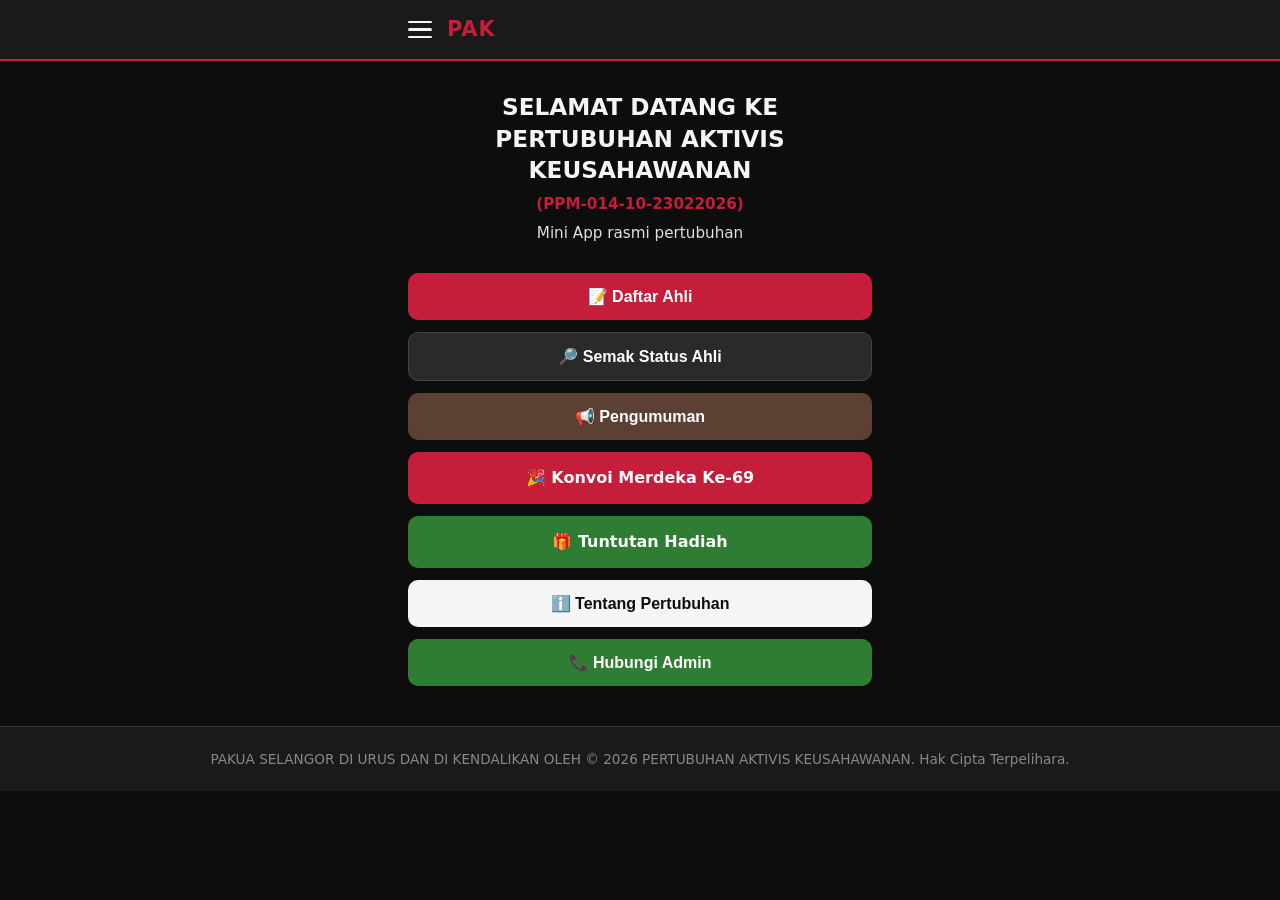
<file: pak/index.html>
<!DOCTYPE html>
<html lang="ms">
<head>
  <meta charset="UTF-8">
  <meta name="viewport" content="width=device-width, initial-scale=1.0">
  <title>Pertubuhan Aktivis Keusahawanan | PAK</title>
  <script src="https://telegram.org/js/telegram-web-app.js"></script>
  <link rel="icon" type="image/png" href="https://i.ibb.co/DD7QKDFV/2-D42-C2-F9-9-A7-A-4921-8-E6-E-CA17-A6-A873-E0.jpg">
  <link rel="stylesheet" href="style.css">
</head>
<body>

  <!-- Header + Hamburger -->
  <header>
    <div class="header-inner">
      <div class="hamburger" id="hamburger">
        <span></span>
        <span></span>
        <span></span>
      </div>
      <div class="logo-text">PAK</div>
    </div>
  </header>

  <!-- Side Menu -->
  <nav class="side-menu" id="sideMenu">
    <div class="side-menu-header">
      <span>Menu</span>
      <button class="close-btn" id="closeMenu">✕</button>
    </div>
    <ul>
      <li><a href="#" onclick="bukaPage('utama'); return false;">🏠 Menu Utama</a></li>
      <li><a href="#" onclick="daftarAhli(); return false;">📝 Daftar Ahli</a></li>
      <li><a href="#" onclick="bukaPage('status'); return false;">🔎 Semak Status</a></li>
      <li><a href="#" onclick="bukaPage('pengumuman'); return false;">📢 Pengumuman</a></li>
      <li><a href="/merdeka69/" target="_blank">🎉 Konvoi Merdeka</a></li>
      <li><a href="/claim/" target="_blank">🎁 Tuntutan Hadiah</a></li>
      <li><a href="#" onclick="bukaPage('tentang'); return false;">ℹ️ Tentang PAK</a></li>
      <li><a href="#" onclick="bukaPage('admin'); return false;">📞 Hubungi Admin</a></li>
      <li><a href="https://pakua-sel.my/" target="_blank">🌐 Website Rasmi</a></li>
    </ul>
  </nav>
  <div class="overlay" id="overlay"></div>

  <div class="container">

    <!-- MENU UTAMA -->
    <div id="utama" class="page active">
      <h1 class="welcome">SELAMAT DATANG KE<br>PERTUBUHAN AKTIVIS KEUSAHAWANAN</h1>
      <p class="reg-no">(PPM-014-10-23022026)</p>
      <p class="subtitle">Mini App rasmi pertubuhan</p>

      <div class="btn-group">
        <button class="btn btn-merah" onclick="daftarAhli()">📝 Daftar Ahli</button>
        <button class="btn btn-hitam" onclick="bukaPage('status')">🔎 Semak Status Ahli</button>
        <button class="btn btn-coklat" onclick="bukaPage('pengumuman')">📢 Pengumuman</button>
        <a href="/merdeka69/" class="btn btn-merah" target="_blank">🎉 Konvoi Merdeka Ke-69</a>
        <a href="/claim/" class="btn btn-hijau" target="_blank">🎁 Tuntutan Hadiah</a>
        <button class="btn btn-putih" onclick="bukaPage('tentang')">ℹ️ Tentang Pertubuhan</button>
        <button class="btn btn-hijau" onclick="bukaPage('admin')">📞 Hubungi Admin</button>
      </div>
    </div>

    <!-- STATUS AHLI -->
    <div id="status" class="page">
      <h2>🔎 Semak Status Ahli</h2>

      <div class="pilih-jenis">
        <button type="button" class="jenis-btn active" data-jenis="phone" onclick="pilihJenis('phone')">📱 Telefon</button>
        <button type="button" class="jenis-btn" data-jenis="ic" onclick="pilihJenis('ic')">🆔 No. KP</button>
      </div>

      <input id="cariInput" type="text" placeholder="Masukkan nombor telefon">

      <button class="btn btn-merah" onclick="semakAhli()">🔍 Semak</button>

      <div id="hasilStatus" class="result">
        Masukkan nombor untuk semakan.
      </div>

      <button class="btn btn-hitam" onclick="bukaPage('utama')">⬅️ Kembali</button>
    </div>

    <!-- PENGUMUMAN -->
    <div id="pengumuman" class="page">
      <h2>📢 Pengumuman</h2>
      <div class="info-box">
        <p><strong>PAKUA SELANGOR</strong> diurus dan dikendalikan oleh <strong>PAK</strong>.</p>
      </div>
      <button class="btn btn-hitam" onclick="bukaPage('utama')">⬅️ Kembali</button>
    </div>

    <!-- TENTANG -->
    <div id="tentang" class="page">
      <h2>ℹ️ Tentang Pertubuhan</h2>
      <div class="info-box">
        <p>Pertubuhan Aktivis Keusahawanan (PAK) membina komuniti, kerjasama dan pembangunan usahawan.</p>
        <p style="margin-top:12px;">No. Pendaftaran: <strong>PPM-014-10-23022026</strong></p>
      </div>
      <button class="btn btn-hitam" onclick="bukaPage('utama')">⬅️ Kembali</button>
    </div>

    <!-- ADMIN -->
    <div id="admin" class="page">
      <h2>📞 Hubungi Admin</h2>
      <div class="info-box">
        <p>Hubungi pentadbiran pertubuhan melalui Telegram:</p>
        <a href="https://t.me/MastaXul" class="btn btn-merah" target="_blank" style="margin-top:15px;">
          💬 @MastaXul
        </a>
      </div>
      <button class="btn btn-hitam" onclick="bukaPage('utama')">⬅️ Kembali</button>
    </div>

  </div>

  <!-- Footer -->
  <footer>
    <p>PAKUA SELANGOR DI URUS DAN DI KENDALIKAN OLEH © 2026 PERTUBUHAN AKTIVIS KEUSAHAWANAN. Hak Cipta Terpelihara.</p>
  </footer>

<script>
  // Telegram WebApp
  if (window.Telegram && Telegram.WebApp) {
    Telegram.WebApp.ready();
    Telegram.WebApp.expand();
    Telegram.WebApp.setHeaderColor("#0d0d0d");
    Telegram.WebApp.setBackgroundColor("#0d0d0d");
  }

  // Hamburger Menu
  const hamburger = document.getElementById('hamburger');
  const sideMenu = document.getElementById('sideMenu');
  const overlay = document.getElementById('overlay');
  const closeMenu = document.getElementById('closeMenu');

  function bukaMenu() {
    sideMenu.classList.add('open');
    overlay.classList.add('show');
  }
  function tutupMenu() {
    sideMenu.classList.remove('open');
    overlay.classList.remove('show');
  }

  hamburger.addEventListener('click', bukaMenu);
  closeMenu.addEventListener('click', tutupMenu);
  overlay.addEventListener('click', tutupMenu);

  // Daftar Ahli
  function daftarAhli() {
    const url = "https://docs.google.com/forms/d/e/1FAIpQLSfWIVNDCtVXQ33tChiVPfiF-XcKJpNUUzN8M700CdXpDUqjgQ/viewform";

    if (window.Telegram && Telegram.WebApp) {
      try {
        Telegram.WebApp.openLink(url);
      } catch (e) {
        window.location.href = url;
      }
    } else {
      window.open(url, "_blank");
    }
  }

  // Jenis carian
  let jenisCarian = "phone";

  function pilihJenis(jenis) {
    jenisCarian = jenis;

    document.querySelectorAll('.jenis-btn').forEach(btn => {
      btn.classList.remove('active');
    });
    document.querySelector(`[data-jenis="${jenis}"]`).classList.add('active');

    const input = document.getElementById("cariInput");
    input.value = "";
    input.placeholder = jenis === "phone" 
      ? "Masukkan nombor telefon (contoh: 0123456789)" 
      : "Masukkan nombor kad pengenalan (12 digit)";
    
    document.getElementById("hasilStatus").innerHTML = "Masukkan nombor untuk semakan.";
  }

  // Semak Ahli
  function semakAhli() {
    let nilai = document.getElementById("cariInput").value.trim();
    nilai = nilai.replace(/[\s\-\(\)]/g, '');

    if (!nilai) {
      document.getElementById("hasilStatus").innerHTML = "⚠️ Sila masukkan nombor.";
      return;
    }

    if (jenisCarian === "phone") {
      if (!/^\d+$/.test(nilai)) {
        document.getElementById("hasilStatus").innerHTML = "⚠️ Nombor telefon hanya boleh mengandungi digit.";
        return;
      }
      if (nilai.length < 10 || nilai.length > 11) {
        document.getElementById("hasilStatus").innerHTML = "⚠️ Nombor telefon mesti 10 atau 11 digit.";
        return;
      }
      if (!nilai.startsWith("01")) {
        document.getElementById("hasilStatus").innerHTML = "⚠️ Nombor telefon mesti bermula dengan 01.";
        return;
      }
    } else {
      if (!/^\d+$/.test(nilai)) {
        document.getElementById("hasilStatus").innerHTML = "⚠️ Nombor KP hanya boleh mengandungi digit.";
        return;
      }
      if (nilai.length !== 12) {
        document.getElementById("hasilStatus").innerHTML = "⚠️ Nombor kad pengenalan mesti 12 digit.";
        return;
      }
    }

    document.getElementById("hasilStatus").innerHTML = "⏳ Sedang mencari rekod...";

    const param = jenisCarian === "phone" ? "phone" : "ic";
    const apiUrl = "https://script.google.com/macros/s/AKfycbwThABdY0N-Dy8dA-PmK3NSXYUhmwP5GWDO0IiY-qN1oYqptgedcjMJ5uUAjldwOnPBlQ/exec?" + param + "=" + encodeURIComponent(nilai);

    fetch(apiUrl)
      .then(response => response.json())
      .then(data => {
        if (data.found) {
          document.getElementById("hasilStatus").innerHTML = `
            👤 <strong>Nama:</strong> ${data.nama}<br><br>
            🆔 <strong>ID Ahli:</strong> ${data.id}<br><br>
            📌 <strong>Status:</strong> ${data.status}<br><br>
            📱 <strong>Telefon:</strong> ${data.phone || '-'}<br><br>
            🪪 <strong>No. KP:</strong> ${data.ic || '-'}<br><br>
            👨 <strong>Nama Ayah:</strong> ${data.namaAyah || '-'}<br><br>
            👦 <strong>Nama Abang:</strong> ${data.namaAbang || '-'}<br><br>
            🏠 <strong>Alamat:</strong> ${data.alamat || '-'}
          `;
        } else {
          document.getElementById("hasilStatus").innerHTML = "❌ Rekod ahli tidak dijumpai.";
        }
      })
      .catch(() => {
        document.getElementById("hasilStatus").innerHTML = "⚠️ Ralat sambungan API.";
      });
  }

  // Navigasi
  function bukaPage(pageId) {
    document.querySelectorAll('.page').forEach(p => p.classList.remove('active'));
    document.getElementById(pageId).classList.add('active');
    tutupMenu();
    window.scrollTo(0, 0);
  }
</script>
</body>
</html>
</file>
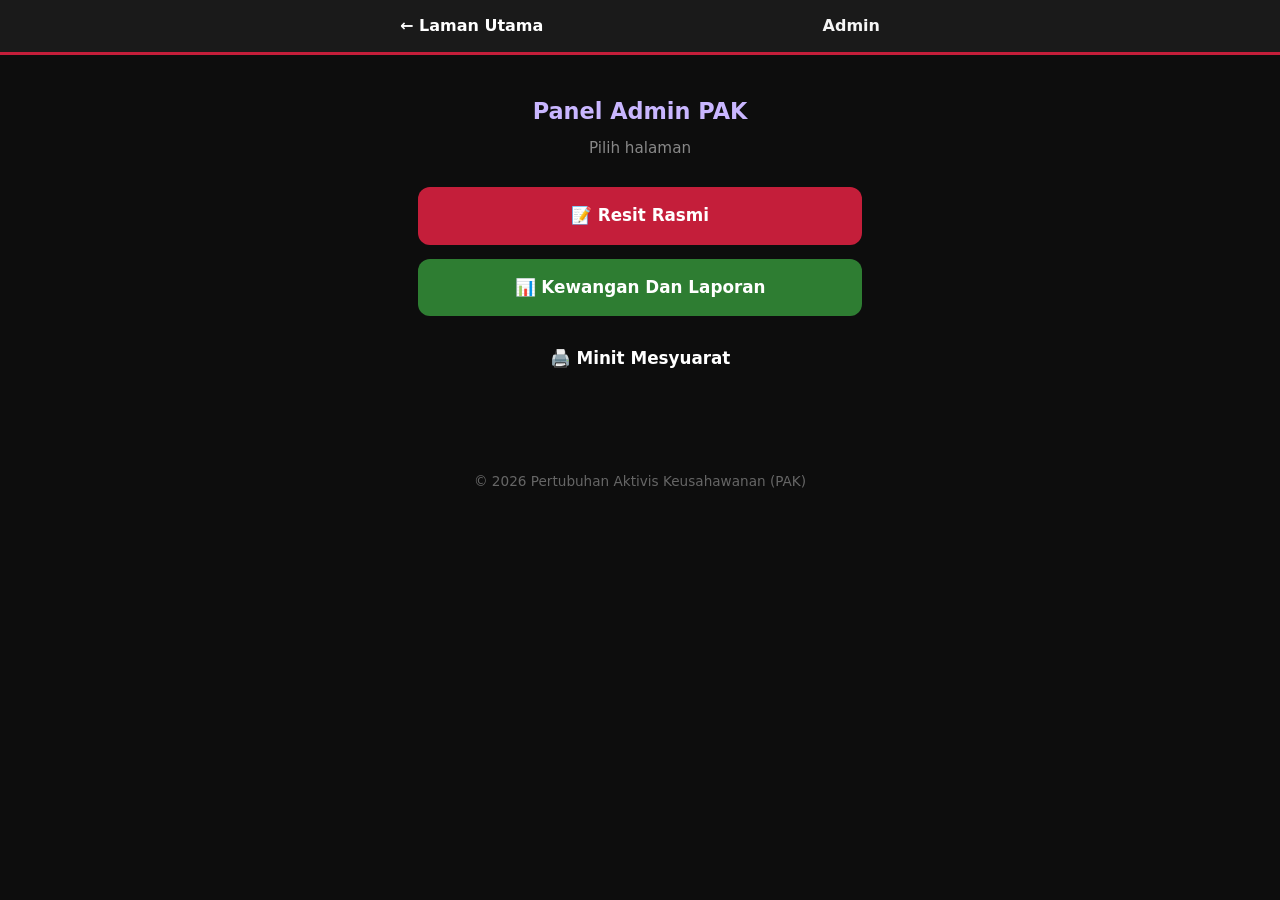
<file: sitemap/admin/index.html>
<!DOCTYPE html>
<html lang="ms">
<head>
  <meta charset="UTF-8">
  <meta name="viewport" content="width=device-width, initial-scale=1.0">
  <title>Admin | PAK</title>
  <meta name="robots" content="noindex, nofollow">
  <link rel="icon" type="image/png" href="https://i.ibb.co/DD7QKDFV/2-D42-C2-F9-9-A7-A-4921-8-E6-E-CA17-A6-A873-E0.jpg">
  <style>
    * { margin: 0; padding: 0; box-sizing: border-box; }
    :root {
      --black: #0d0d0d;
      --dark: #1a1a1a;
      --red: #c41e3a;
      --white: #f5f5f5;
    }
    body {
      font-family: 'Segoe UI', system-ui, sans-serif;
      background: var(--black);
      color: var(--white);
      min-height: 100vh;
      line-height: 1.5;
    }
    header {
      background: var(--dark);
      border-bottom: 3px solid var(--red);
      padding: 14px 18px;
    }
    .nav-inner {
      max-width: 480px;
      margin: 0 auto;
      display: flex;
      justify-content: space-between;
      align-items: center;
    }
    .nav-inner a {
      color: #fff;
      text-decoration: none;
      font-weight: 600;
    }
    .wrap {
      max-width: 480px;
      margin: 0 auto;
      padding: 40px 18px 50px;
      text-align: center;
    }
    h1 {
      font-size: 1.4rem;
      margin-bottom: 8px;
      color: #c9b6ff;
    }
    .sub {
      color: #888;
      font-size: 0.95rem;
      margin-bottom: 28px;
    }
    .btn {
      display: block;
      width: 100%;
      padding: 16px 20px;
      margin-bottom: 14px;
      border: none;
      border-radius: 12px;
      font-size: 1.05rem;
      font-weight: 700;
      text-decoration: none;
      color: #fff;
      cursor: pointer;
      transition: transform 0.15s, opacity 0.15s;
    }
    .btn:active { transform: scale(0.98); }
    .btn-claim { background: var(--red); }
    .btn-kewangan { background: #2e7d32; }
    .btn:hover { opacity: 0.92; }
    footer {
      text-align: center;
      padding: 20px;
      color: #666;
      font-size: 0.85rem;
    }
  </style>
</head>
<body>

<header>
  <div class="nav-inner">
    <a href="/">← Laman Utama</a>
    <span style="font-weight:700;">Admin</span>
  </div>
</header>

<div class="wrap">
  <h1>Panel Admin PAK</h1>
  <p class="sub">Pilih halaman</p>

  <a href="/claim/" class="btn btn-claim">📝 Resit Rasmi</a>
  <a href="/kewangan/" class="btn btn-kewangan">📊 Kewangan Dan Laporan</a>
  <a href="/minitmesyuarat/" class="btn btn-minitmesyuarat">🖨️ Minit Mesyuarat</a>
</div>

<footer>
  © 2026 Pertubuhan Aktivis Keusahawanan (PAK)
</footer>

</body>
</html>
</file>
<file: style.css>
* {
  margin: 0;
  padding: 0;
  box-sizing: border-box;
}

:root {
  --black: #0d0d0d;
  --dark: #1a1a1a;
  --red: #c41e3a;
  --brown: #5c4033;
  --green: #2e7d32;
  --white: #f5f5f5;
  --light: #e0e0e0;
}

body {
  font-family: 'Segoe UI', system-ui, -apple-system, sans-serif;
  background-color: var(--black);
  color: var(--white);
  line-height: 1.6;
}

/* ========== NAVBAR ========== */
header {
  background-color: var(--dark);
  position: fixed;
  width: 100%;
  top: 0;
  z-index: 1000;
  border-bottom: 2px solid var(--red);
}

.nav-container {
  max-width: 1200px;
  margin: 0 auto;
  padding: 0 20px;
  display: flex;
  justify-content: space-between;
  align-items: center;
  height: 70px;
}

.logo {
  display: flex;
  align-items: center;
  text-decoration: none;
}

.logo-img {
  height: 48px;
  width: auto;
  display: block;
  transition: transform 0.3s ease;
}

.logo-img:hover {
  transform: scale(1.05);
}

.nav-links {
  display: flex;
  list-style: none;
  gap: 35px;
}

.nav-links a {
  color: var(--light);
  text-decoration: none;
  font-weight: 500;
  font-size: 1rem;
  transition: color 0.3s;
}

.nav-links a:hover {
  color: var(--red);
}

/* Hamburger */
.hamburger {
  display: none;
  flex-direction: column;
  cursor: pointer;
  gap: 6px;
}

.hamburger span {
  width: 28px;
  height: 3px;
  background: var(--white);
  border-radius: 3px;
  transition: all 0.3s;
}

/* ========== HERO ========== */
.hero {
  min-height: 100vh;
  display: flex;
  align-items: center;
  justify-content: center;
  text-align: center;
  padding: 100px 20px 60px;
  background: 
    linear-gradient(rgba(13, 13, 13, 0.7), rgba(13, 13, 13, 0.9)),
    url('logo.png') center center / 55% no-repeat,
    linear-gradient(135deg, var(--black) 0%, var(--dark) 50%, #2a1a1a 100%);
}

.hero-content h1 {
  font-size: clamp(2.5rem, 6vw, 4.2rem);
  margin-bottom: 20px;
  line-height: 1.2;
}

.hero-content h1 span {
  color: var(--red);
}

.hero-content p {
  font-size: 1.25rem;
  color: var(--light);
  max-width: 600px;
  margin: 0 auto 35px;
}

.btn {
  display: inline-block;
  padding: 14px 36px;
  background: var(--red);
  color: white;
  text-decoration: none;
  border-radius: 6px;
  font-weight: 600;
  font-size: 1.05rem;
  transition: all 0.3s;
  border: none;
  cursor: pointer;
}

.btn:hover {
  background: #a01830;
  transform: translateY(-2px);
}

.btn-outline {
  background: transparent;
  border: 2px solid var(--green);
  color: var(--green);
  margin-left: 12px;
}

.btn-outline:hover {
  background: var(--green);
  color: white;
}

/* ========== SECTIONS ========== */
section {
  padding: 80px 20px;
}

.container {
  max-width: 1100px;
  margin: 0 auto;
}

.section-title {
  text-align: center;
  font-size: 2.2rem;
  margin-bottom: 50px;
  position: relative;
}

.section-title::after {
  content: '';
  display: block;
  width: 70px;
  height: 4px;
  background: var(--red);
  margin: 12px auto 0;
  border-radius: 2px;
}

/* About */
.about {
  background: var(--dark);
}

.about-grid {
  display: grid;
  grid-template-columns: 1fr 1fr;
  gap: 50px;
  align-items: center;
}

.about-text h3 {
  color: var(--green);
  margin-bottom: 15px;
  font-size: 1.4rem;
}

.about-text p {
  color: var(--light);
  margin-bottom: 15px;
}

.about-box {
  background: var(--black);
  padding: 40px;
  border-radius: 12px;
  border-left: 5px solid var(--brown);
}

/* Cards */
.cards {
  display: grid;
  grid-template-columns: repeat(auto-fit, minmax(280px, 1fr));
  gap: 30px;
}

.card {
  background: var(--dark);
  padding: 35px 28px;
  border-radius: 12px;
  border-top: 4px solid var(--red);
  transition: transform 0.3s;
}

.card:hover {
  transform: translateY(-8px);
}

.card h3 {
  color: var(--white);
  margin-bottom: 12px;
  font-size: 1.3rem;
}

.card p {
  color: var(--light);
  font-size: 0.98rem;
}

.card .icon {
  font-size: 2.2rem;
  margin-bottom: 18px;
  color: var(--green);
}

/* Contact / Footer */
.contact {
  background: var(--dark);
  text-align: center;
}

footer {
  background: var(--black);
  text-align: center;
  padding: 25px;
  color: #888;
  font-size: 0.95rem;
  border-top: 1px solid #333;
}

/* ========== RESPONSIVE ========== */
@media (max-width: 768px) {
  .hamburger {
    display: flex;
  }

  .nav-links {
    position: fixed;
    top: 70px;
    right: -100%;
    width: 70%;
    max-width: 300px;
    height: calc(100vh - 70px);
    background: var(--dark);
    flex-direction: column;
    padding: 40px 30px;
    gap: 25px;
    transition: right 0.35s ease;
    border-left: 3px solid var(--red);
  }

  .nav-links.active {
    right: 0;
  }

  .logo-img {
    height: 40px;
  }

  .hero {
    background: 
      linear-gradient(rgba(13, 13, 13, 0.88), rgba(13, 13, 13, 0.92)),
      url('logo.png') center center / 80% no-repeat,
      linear-gradient(135deg, var(--black) 0%, var(--dark) 50%, #2a1a1a 100%);
  }

  .about-grid {
    grid-template-columns: 1fr;
    gap: 30px;
  }

  .btn-outline {
    margin-left: 0;
    margin-top: 12px;
    display: inline-block;
  }

  .hero-content p {
    font-size: 1.1rem;
  }
}

@media (max-width: 480px) {
  .hero-content h1 {
    font-size: 2.3rem;
  }

  .section-title {
    font-size: 1.8rem;
  }

  .logo-img {
    height: 36px;
  }

  .hero {
    background: 
      linear-gradient(rgba(13, 13, 13, 0.9), rgba(13, 13, 13, 0.94)),
      url('logo.png') center center / 90% no-repeat,
      linear-gradient(135deg, var(--black) 0%, var(--dark) 50%, #2a1a1a 100%);
  }
}
</file>
<file: pak/style.css>
* {
  margin: 0;
  padding: 0;
  box-sizing: border-box;
}

:root {
  --black: #0d0d0d;
  --dark: #1a1a1a;
  --red: #c41e3a;
  --brown: #5c4033;
  --green: #2e7d32;
  --white: #f5f5f5;
  --light: #e0e0e0;
}

body {
  font-family: 'Segoe UI', system-ui, -apple-system, sans-serif;
  background: var(--black);
  color: var(--white);
  min-height: 100vh;
  line-height: 1.5;
}

/* Header */
header {
  background: var(--dark);
  border-bottom: 2px solid var(--red);
  position: sticky;
  top: 0;
  z-index: 100;
}

.header-inner {
  max-width: 500px;
  margin: 0 auto;
  padding: 14px 18px;
  display: flex;
  align-items: center;
  gap: 15px;
}

.hamburger {
  display: flex;
  flex-direction: column;
  gap: 5px;
  cursor: pointer;
}

.hamburger span {
  width: 24px;
  height: 2.5px;
  background: var(--white);
  border-radius: 2px;
}

.logo-text {
  font-weight: 700;
  font-size: 1.3rem;
  color: var(--red);
  letter-spacing: 1px;
}

/* Side Menu */
.side-menu {
  position: fixed;
  top: 0;
  left: -280px;
  width: 280px;
  height: 100%;
  background: var(--dark);
  z-index: 200;
  transition: left 0.3s ease;
  border-right: 2px solid var(--red);
  overflow-y: auto;
}

.side-menu.open {
  left: 0;
}

.side-menu-header {
  display: flex;
  justify-content: space-between;
  align-items: center;
  padding: 18px 20px;
  border-bottom: 1px solid #333;
  font-weight: 600;
}

.close-btn {
  background: none;
  border: none;
  color: var(--white);
  font-size: 1.4rem;
  cursor: pointer;
}

.side-menu ul {
  list-style: none;
  padding: 15px 0;
}

.side-menu li a {
  display: block;
  padding: 14px 22px;
  color: var(--light);
  text-decoration: none;
  font-size: 1rem;
  transition: background 0.2s;
}

.side-menu li a:hover {
  background: rgba(196, 30, 58, 0.15);
  color: var(--red);
}

.overlay {
  position: fixed;
  inset: 0;
  background: rgba(0,0,0,0.55);
  z-index: 150;
  opacity: 0;
  visibility: hidden;
  transition: 0.3s;
}

.overlay.show {
  opacity: 1;
  visibility: visible;
}

/* Container */
.container {
  max-width: 500px;
  margin: 0 auto;
  padding: 30px 18px 40px;
}

.page {
  display: none;
  animation: fadeIn 0.3s ease;
}

.page.active {
  display: block;
}

@keyframes fadeIn {
  from { opacity: 0; transform: translateY(10px); }
  to { opacity: 1; transform: translateY(0); }
}

.welcome {
  font-size: 1.45rem;
  text-align: center;
  line-height: 1.35;
  margin-bottom: 8px;
}

.reg-no {
  text-align: center;
  color: var(--red);
  font-weight: 600;
  font-size: 0.95rem;
  margin-bottom: 6px;
}

.subtitle {
  text-align: center;
  color: var(--light);
  margin-bottom: 28px;
  font-size: 0.95rem;
}

h2 {
  text-align: center;
  margin-bottom: 20px;
  font-size: 1.35rem;
}

/* Buttons */
.btn-group {
  display: flex;
  flex-direction: column;
  gap: 12px;
}

.btn {
  display: block;
  width: 100%;
  padding: 14px 16px;
  border: none;
  border-radius: 10px;
  font-size: 1rem;
  font-weight: 600;
  cursor: pointer;
  text-align: center;
  text-decoration: none;
  transition: all 0.25s ease;
  color: white;
}

.btn:hover {
  transform: translateY(-2px);
  opacity: 0.93;
}

.btn-merah { background: var(--red); }
.btn-hitam { background: #2a2a2a; border: 1px solid #444; }
.btn-coklat { background: var(--brown); }
.btn-putih { background: var(--white); color: var(--black); }
.btn-hijau { background: var(--green); }

/* Form elements */
input {
  width: 100%;
  padding: 14px;
  margin-bottom: 14px;
  border-radius: 10px;
  border: 1px solid #444;
  background: #111;
  color: var(--white);
  font-size: 1rem;
}

input::placeholder {
  color: #888;
}

.result, .info-box {
  background: #111;
  border: 1px solid #333;
  border-radius: 10px;
  padding: 18px;
  margin: 18px 0;
  font-size: 0.95rem;
  line-height: 1.6;
  color: var(--light);
  text-align: center;
}

/* Footer */
footer {
  text-align: center;
  padding: 22px 15px;
  background: var(--dark);
  border-top: 1px solid #333;
  color: #888;
  font-size: 0.85rem;
}

@media (max-width: 480px) {
  .welcome {
    font-size: 1.25rem;
  }
}

.pilih-jenis {
  display: flex;
  gap: 10px;
  margin-bottom: 14px;
}

.jenis-btn {
  flex: 1;
  padding: 11px;
  border: 1px solid #444;
  background: #222;
  color: var(--light);
  border-radius: 8px;
  font-size: 0.95rem;
  font-weight: 600;
  cursor: pointer;
  transition: all 0.2s;
}

.jenis-btn.active {
  background: var(--red);
  border-color: var(--red);
  color: white;
}
</file>
